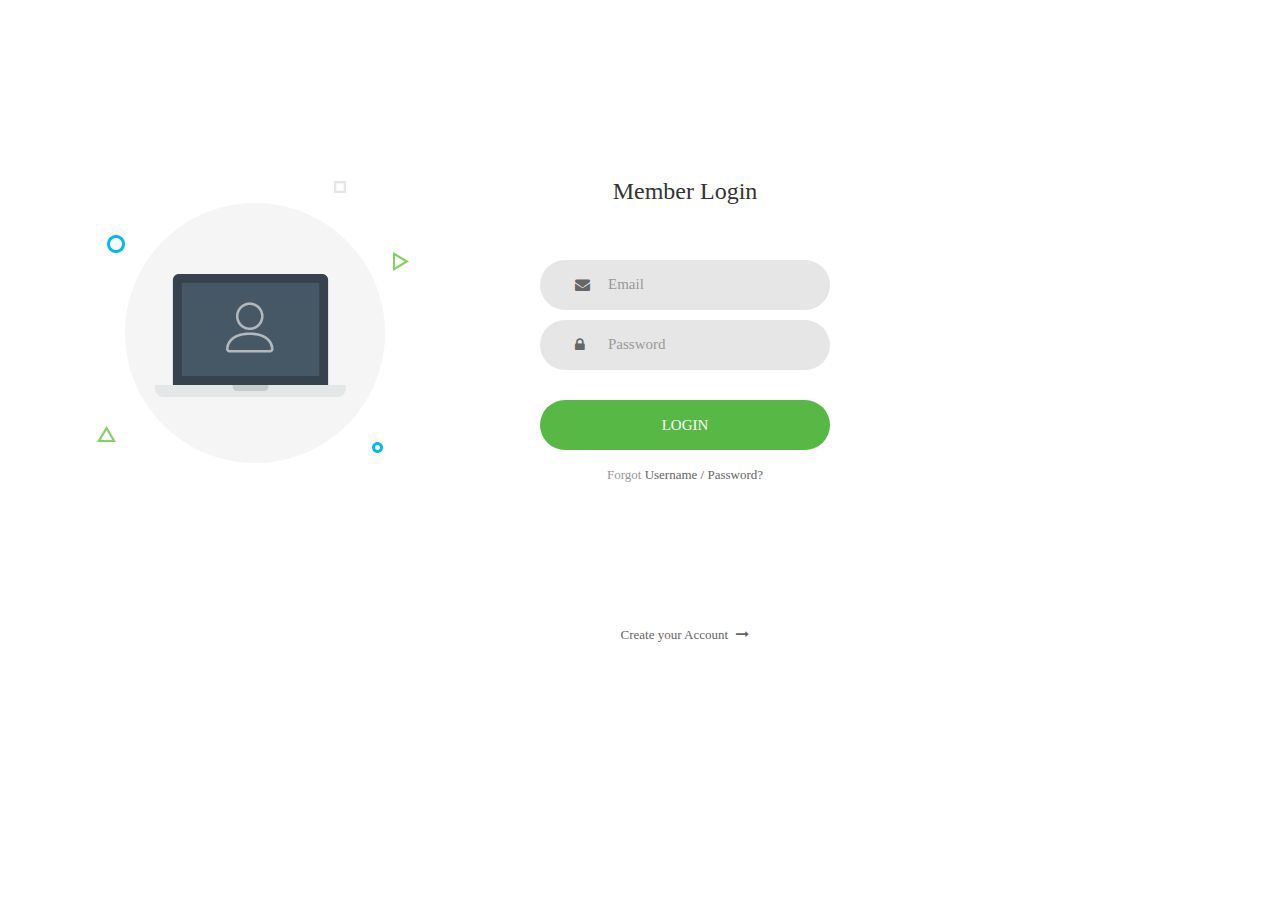
<file: index.html>
<!DOCTYPE html>
<html lang="en">
<head>
	<title>welcome to log in page</title>
	<meta charset="UTF-8">
	<meta name="viewport" content="width=device-width, initial-scale=1">

	<link rel="icon" type="image/png" href="images/icons/favicon.ico"/>

	<link rel="stylesheet" type="text/css" href="vendor/bootstrap/css/bootstrap.min.css">

	<link rel="stylesheet" type="text/css" href="fonts/font-awesome-4.7.0/css/font-awesome.min.css">


	<link rel="stylesheet" type="text/css" href="vendor/css-hamburgers/hamburgers.min.css">

	<link rel="stylesheet" type="text/css" href="vendor/select2/select2.min.css">

	<link rel="stylesheet" type="text/css" href="css/main.css">
	<link rel="stylesheet" type="text/css" href="css/util.css">
	

</head>
<body>

	<div class="limiter">
		<div class="container-login100">
			<div class="wrap-login100">
				<div class="login100-pic js-tilt" data-tilt>
					<img src="images/icons/img-01.png" alt="IMG">
				</div>

				<form autocomplete="off" class="login100-form validate-form">
					<span class="login100-form-title">
						Member Login
					</span>

					<div class="wrap-input100 validate-input" data-validate = "Valid email is required: ex@abc.xyz">
						<input class="input100" type="search" autocomplete="off" name="email" placeholder="Email">
						<span class="focus-input100"></span>
						<span class="symbol-input100">
							<i class="fa fa-envelope" aria-hidden="true"></i>
						</span>
					</div>

					<div class="wrap-input100 validate-input" data-validate = "Password is required">
						<input class="input100" type="password" name="pass" placeholder="Password">
						<span class="focus-input100"></span>
						<span class="symbol-input100">
							<i class="fa fa-lock" aria-hidden="true"></i>
						</span>
					</div>
					
					<div class="container-login100-form-btn">
						<button class="login100-form-btn">
							Login
						</button>
					</div>

					<div class="text-center p-t-12">
						<span class="txt1">
							Forgot
						</span>
						<a class="txt2" href="#">
							Username / Password?
						</a>
					</div>

					<div class="text-center p-t-136">
						<a class="txt2" href="register.html">
							Create your Account
							<i class="fa fa-long-arrow-right m-l-5" aria-hidden="true"></i>
						</a>
					</div>
				</form>
			</div>
		</div>
	</div>
	
	
	

	
<!--============================-->	
	<script src="vendor/jquery/jquery-3.2.1.min.js"></script>
<!--============================-->
	<script src="vendor/bootstrap/js/popper.js"></script>
	<script src="vendor/bootstrap/js/bootstrap.min.js"></script>
<!--============================-->
	<script src="vendor/select2/select2.min.js"></script>
<!--============================-->
	<script src="vendor/tilt/tilt.jquery.min.js"></script>
	<script >
		$('.js-tilt').tilt({
			scale: 1.1
		})
	</script>
<!--============================-->
	<script src="js/main.js"></script>

</body>
</html>
</file>
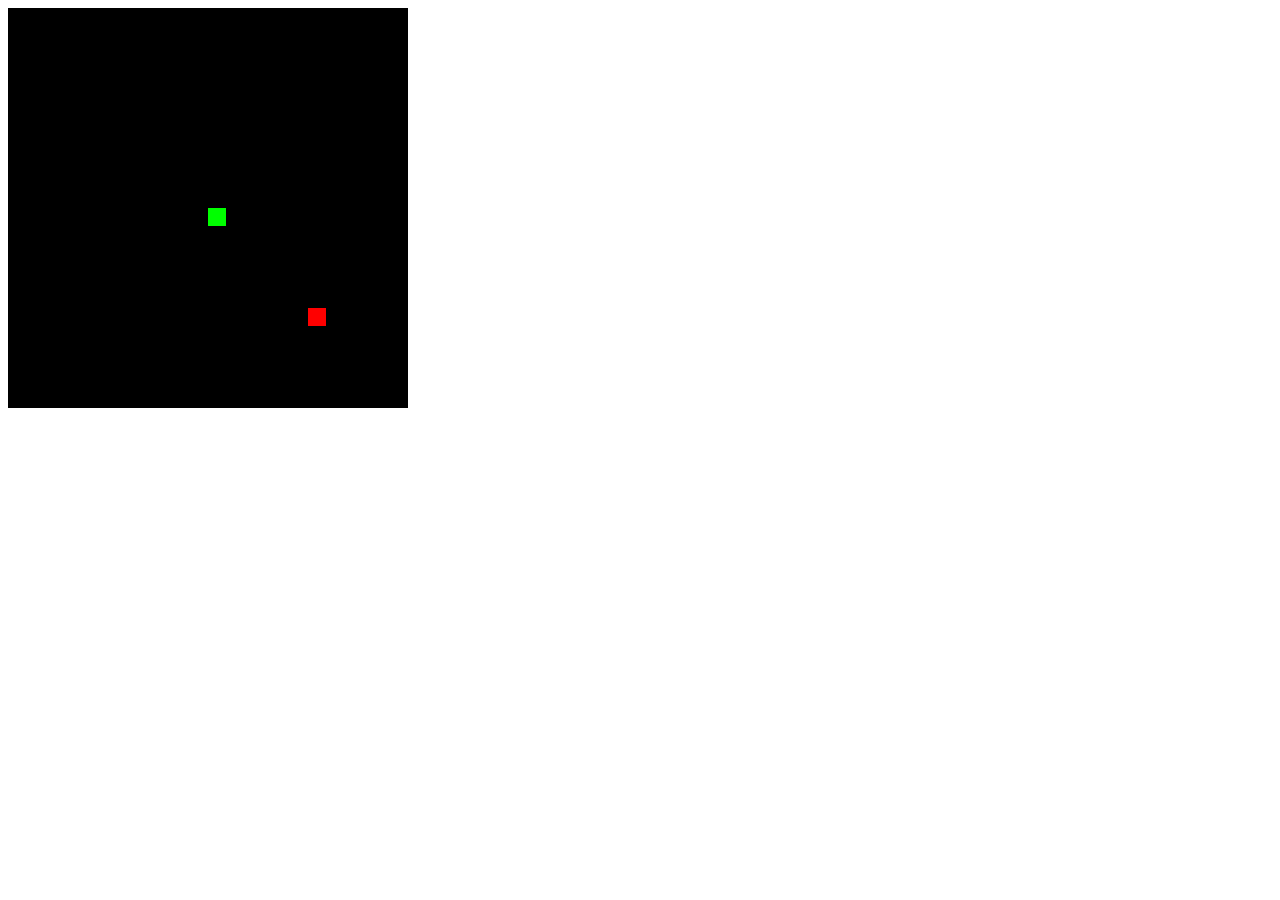
<file: snakev2.html>
<!DOCTYPE html>
<html lang="en">
<head>
    <meta charset="UTF-8">
    <meta http-equiv="X-UA-Compatible" content="IE=edge">
    <meta name="viewport" content="width=device-width, initial-scale=1.0">
    <title>Document</title>
</head>
<body>
    

<canvas id="gc" width="400" height="400"></canvas>
<script>
window.onload=function() {
	canv=document.getElementById("gc");
	ctx=canv.getContext("2d");
	document.addEventListener("keydown",keyPush);
	setInterval(game,1000/15);
}
px=py=10;
gs=tc=20;
ax=ay=15;
xv=yv=0;
trail=[];
tail = 5;
function game() {
	px+=xv;
	py+=yv;
	if(px<0) {
		px= tc-1;
	}
	if(px>tc-1) {
		px= 0;
	}
	if(py<0) {
		py= tc-1;
	}
	if(py>tc-1) {
		py= 0;
	}
	ctx.fillStyle="black";
	ctx.fillRect(0,0,canv.width,canv.height);

	ctx.fillStyle="lime";
	for(var i=0;i<trail.length;i++) {
		ctx.fillRect(trail[i].x*gs,trail[i].y*gs,gs-2,gs-2);
		if(trail[i].x==px && trail[i].y==py) {
			tail = 5;
		}
	}
	trail.push({x:px,y:py});
	while(trail.length>tail) {
	trail.shift();
	}

	if(ax==px && ay==py) {
		tail++;
		ax=Math.floor(Math.random()*tc);
		ay=Math.floor(Math.random()*tc);
	}
	ctx.fillStyle="red";
	ctx.fillRect(ax*gs,ay*gs,gs-2,gs-2);
}
function keyPush(evt) {
	switch(evt.keyCode) {
		case 37:
			xv=-1;yv=0;
			break;
		case 38:
			xv=0;yv=-1;
			break;
		case 39:
			xv=1;yv=0;
			break;
		case 40:
			xv=0;yv=1;
			break;
	}
}
</script>
</body>
</html>
</file>
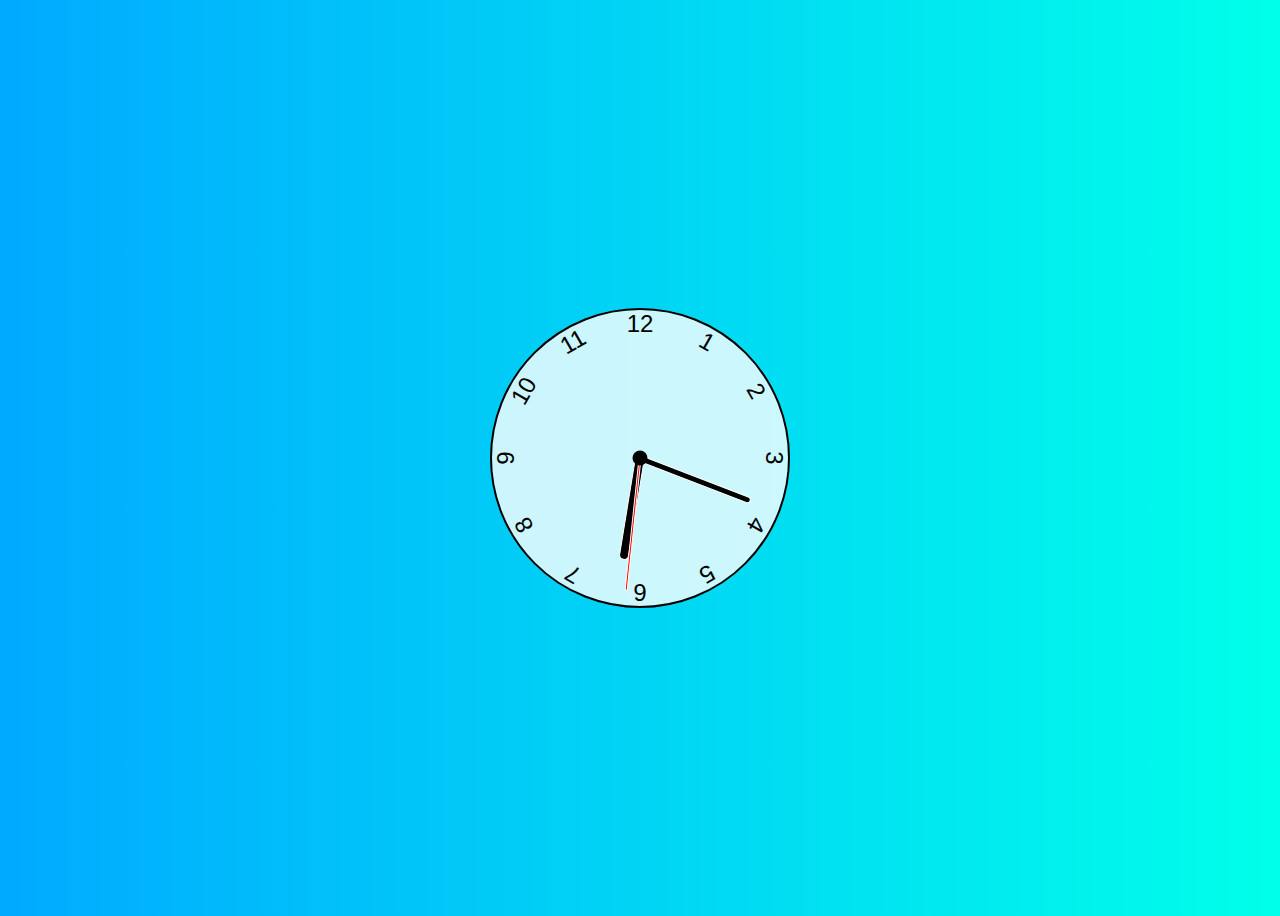
<file: watch.html>
<!DOCTYPE html>
<html lang="en">
<head>
  <meta charset="UTF-8">
  <meta name="viewport" content="width=device-width, initial-scale=1.0">
  <meta http-equiv="X-UA-Compatible" content="ie=edge">
  <link href="css/watch.css" rel="stylesheet">
  <script defer src="watch.js"></script>
  <title>Clock Done by Udai Anshasi</title>
  <link rel="icon" type="image/png" href="images/icons/favicon.ico"/>
</head>
<body>
  <div class="clock">
    <div class="hand hour" data-hour-hand></div>
    <div class="hand minute" data-minute-hand></div>
    <div class="hand second" data-second-hand></div>
    <div class="number number1">1</div>
    <div class="number number2">2</div>
    <div class="number number3">3</div>
    <div class="number number4">4</div>
    <div class="number number5">5</div>
    <div class="number number6">6</div>
    <div class="number number7">7</div>
    <div class="number number8">8</div>
    <div class="number number9">9</div>
    <div class="number number10">10</div>
    <div class="number number11">11</div>
    <div class="number number12">12</div>
  </div>
</body>
</html>
</file>
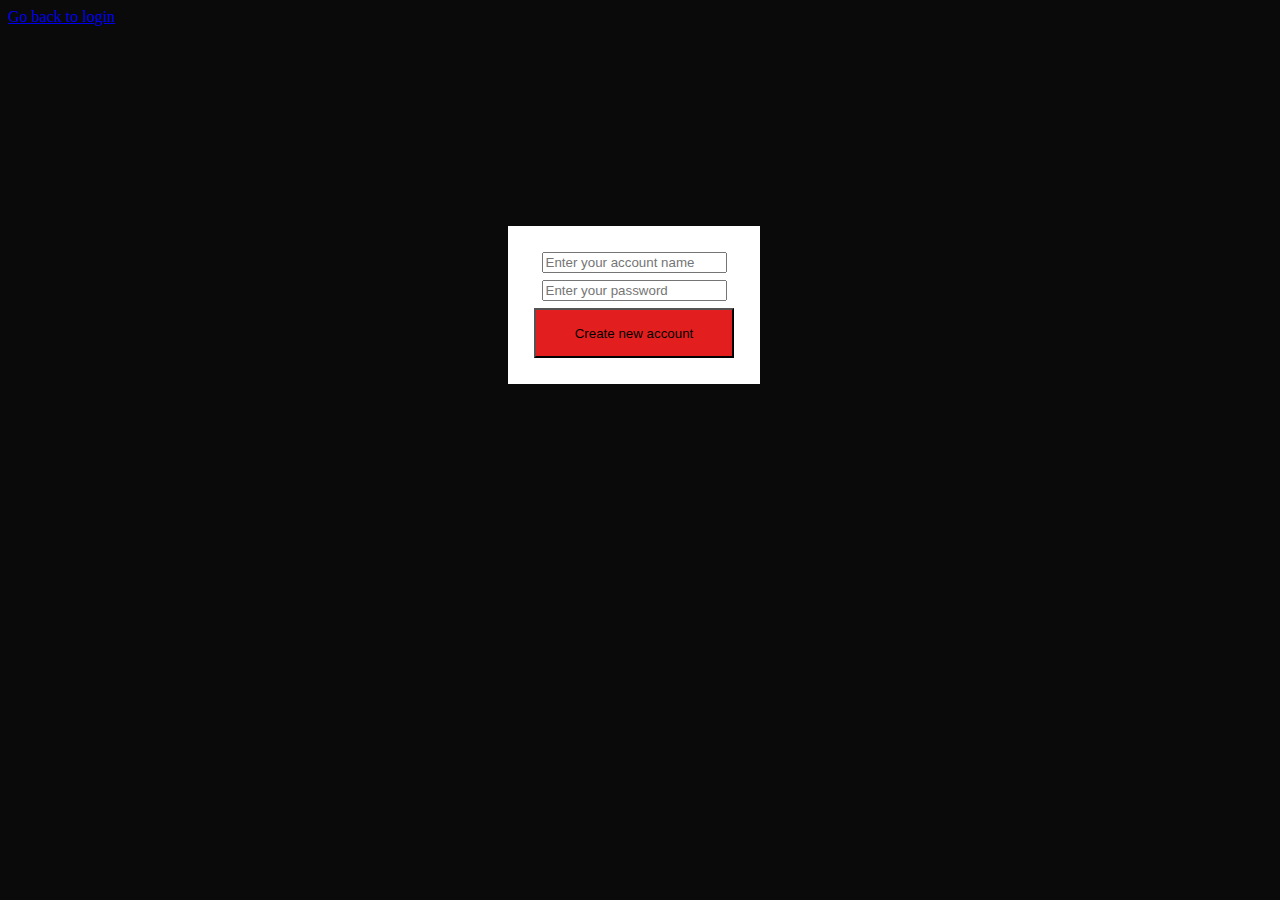
<file: quiz/loginquiz.html>
<html>
<head>
<title>Account</title>
<style>
body
{
	background-color:#0a0a0a;
}
table
{
	border:1px white;
	margin-top:200px;
	margin-left:500px;
	background-color:white;
	padding:20px
}
#btn
{
	width:200px;
	height:50px;
	background-color:#e31e1e;
}

</style>
</head>
<body>
	<form name=frmNewAcc>
		<table border=0 cellspacing=5px>
	<tr>
		<th colspan=3><input class=in =text name=txtuname placeholder="Enter your account name"></th>
	</tr>
	<tr>
		<th colspan=3><input class=in type=password name=txtupass placeholder="Enter your password"></th>
	</tr>
	
	<tr>
		<th colspan=3><input id=btn type=button value="Create new account"></th>
		<a href="Login task 1.html">Go back to login</a>
	</tr>

	
</table>
</form>
<script>if (localStorage.clickcount) {
    localStorage.clickcount = Number(localStorage.clickcount) + 1;
  } else {
    localStorage.clickcount = 1;
  }
  document.getElementById("result").innerHTML = "You have clicked the button " +
  localStorage.clickcount + " time(s).";</script>
</body>
</html>
</file>
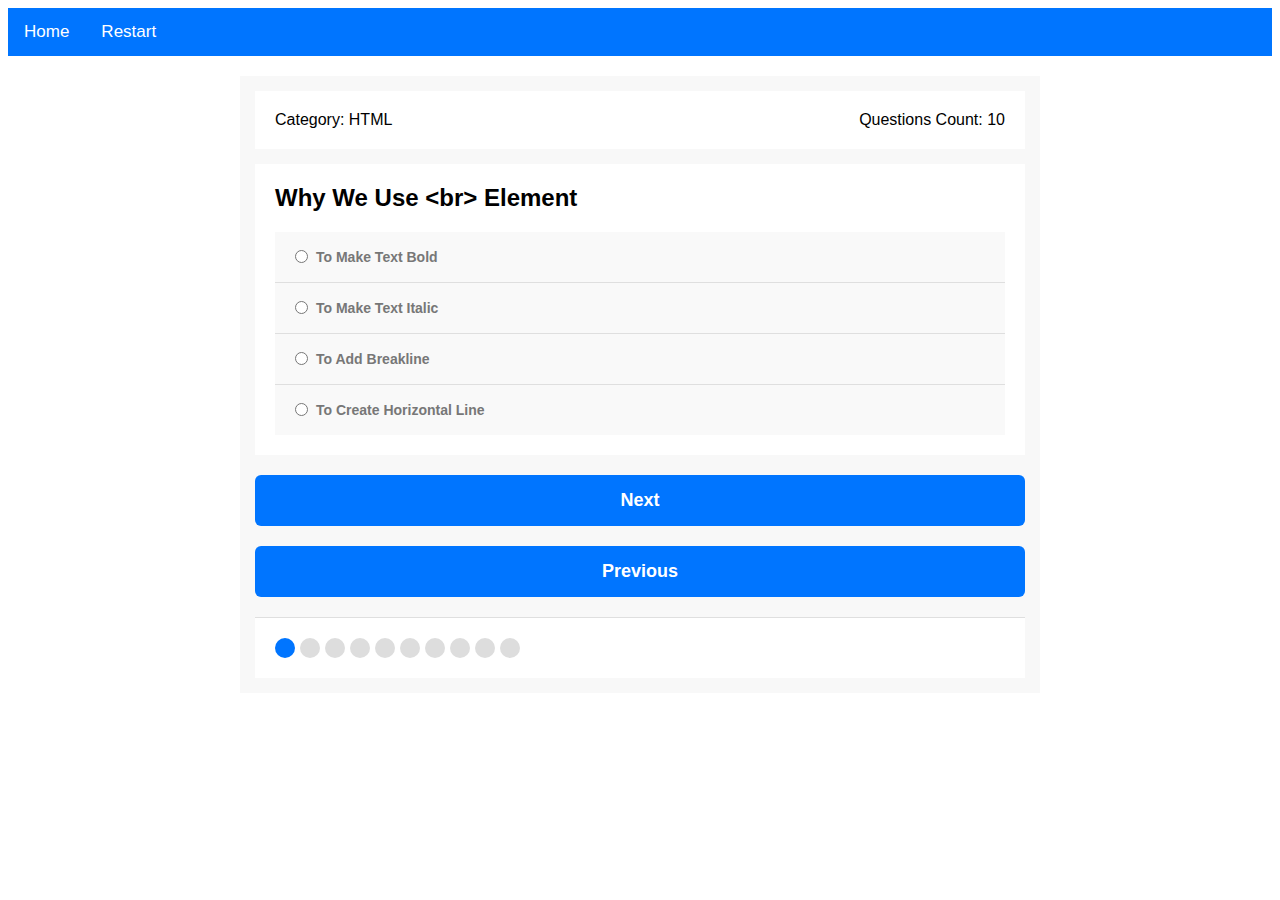
<file: quiz/quizV2.html>
<!DOCTYPE html>
<html lang="en">
  <head>
    <meta charset="UTF-8" />
    <meta name="viewport" content="width=device-width, initial-scale=1.0" />
    <title>Quiz App</title>
    <link rel="stylesheet" href="quizv2.css" />
     <div class="topnav">
        <a class="active" href="frontpage.html" target="_blank">Home</a>
        <a class="active" href="start.html">Restart</a>
      </div>
  </head>
  <body>
   
    <div class="quiz-app">
      <div class="quiz-info">
        <div class="category">Category: <span>HTML</span><br></div>
        <div class="count">Questions Count: <span></span></div>
      </div>
      <div class="quiz-area"></div>
      <div class="answers-area"></div>
      <button class="submit-button">Next</button>
      <button class="previous-button">Previous</button>
      <div class="bullets">
        <div class="spans"></div>
        <div class="countdown"></div>
      </div>
      <div class="results"></div>
    </div>
    <script src="quizV2.js"></script>
  </body>
</html>
</file>
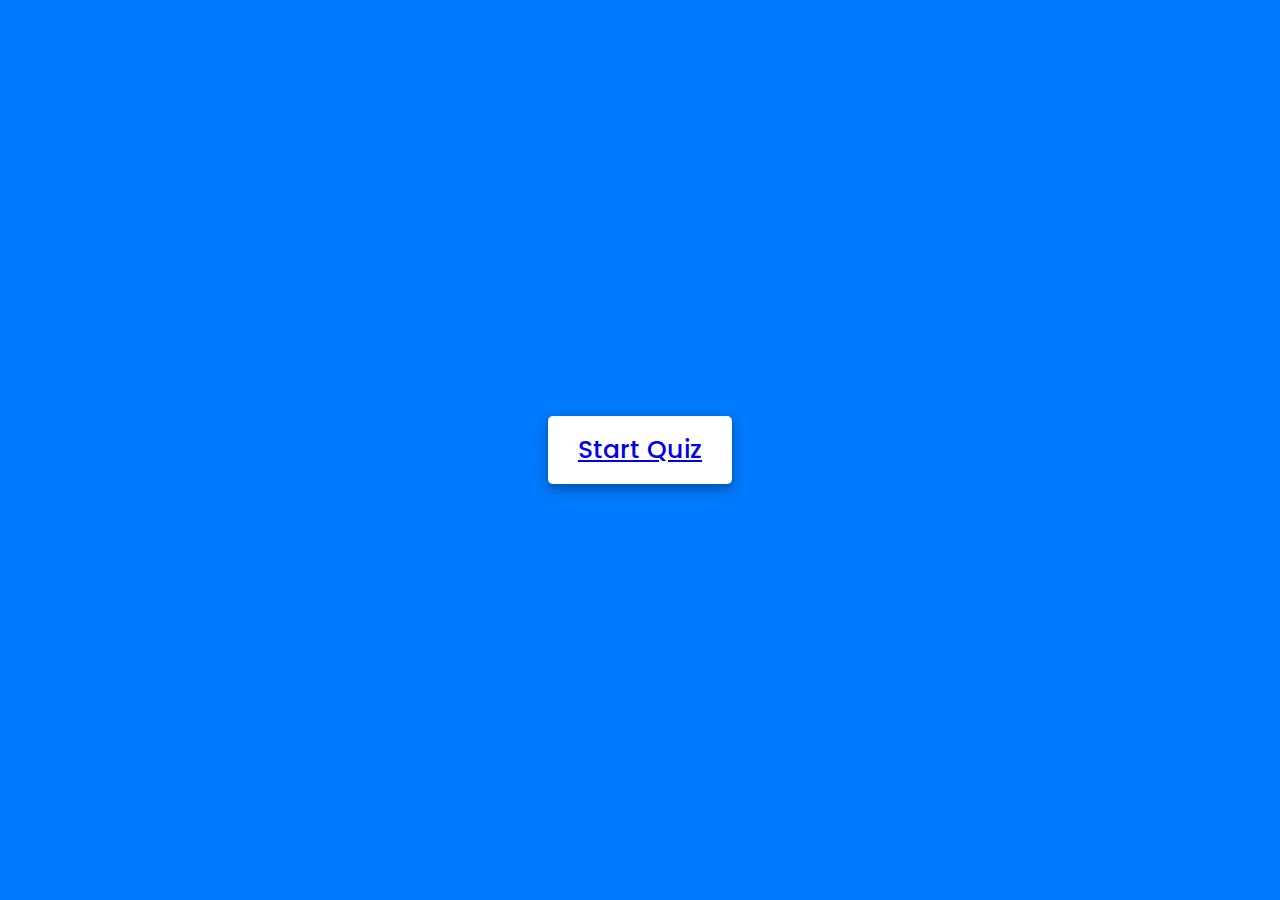
<file: quiz/start.html>
<!DOCTYPE html>
<html lang="en">
<head>
    <meta charset="UTF-8">
    <meta name="viewport" content="width=device-width, initial-scale=1.0">
    <title>Quiz App(UAA)</title>
    <link rel="stylesheet" href="quiz.css">
   
    
</head>
<body>
   
    <div class="start_btn"><button><a href="quizV2.html">Start Quiz</a></button></div>
    
    <div class="info_box">
        <div class="info-title"><span>Some Rules of this Quiz</span></div>
        <div class="info-list">
            <div class="info">1. You will have only <span>15 seconds</span> per each question.</div>
            <div class="info">2. Questions are in sequential order.</div>
            <div class="info">3. You can't select any option once time goes off.</div>
            <div class="info">4. You can't exit from the Quiz.</div>
        </body>
            </html>
</file>
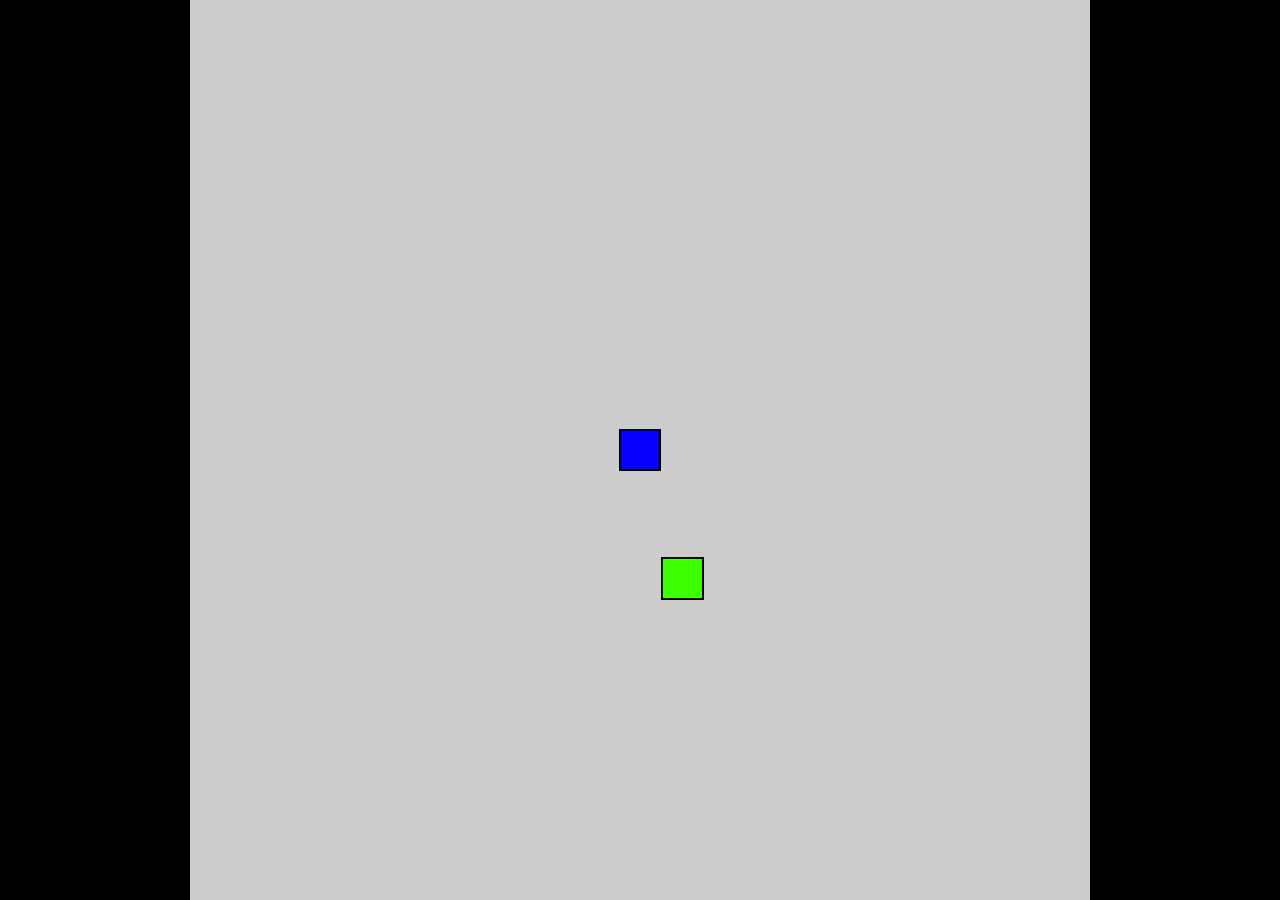
<file: snack/snack.html>
<!DOCTYPE html>
<html lang="en">
<head>
  <meta charset="UTF-8">
  <meta name="viewport" content="width=device-width, initial-scale=1.0">
  <meta http-equiv="X-UA-Compatible" content="ie=edge">
  <title>Snake</title>
  <style>
    body {
      height: 100vh;
      width: 100vw;
      display: flex;
      justify-content: center;
      align-items: center;
      margin: 0;
      background-color: black;
    }

    #game-board {
      background-color: #CCC;
      width: 100vmin;
      height: 100vmin;
      display: grid;
      grid-template-rows: repeat(21, 1fr);
      grid-template-columns: repeat(21, 1fr);
    }

    .snake {
      background-color: hsl(241, 100%, 50%);
      border: .25vmin solid black;
    }

    .food {
      background-color: hsl(106, 100%, 50%);
      border: .25vmin solid black;
    }
  </style>
  <script src="game.js" defer type="module"></script>
</head>
<body>
  <div id="game-board"></div>
</body>
</html>
</file>
<file: css/main.css>
* {
	margin: 0px; 
	padding: 0px; 
	box-sizing: border-box;
}

body, html {
	height: 100%;
	font-family: Poppins-Regular, sans-serif;
}

a {
	font-family: Poppins-Regular;
	font-size: 14px;
	line-height: 1.7;
	color: #666666;
	margin: 0px;
	transition: all 0.4s;
	-webkit-transition: all 0.4s;
  -o-transition: all 0.4s;
  -moz-transition: all 0.4s;
}

a:focus {
	outline: none !important;
}

a:hover {
	text-decoration: none;
  color: #57b846;
}


h1,h2,h3,h4,h5,h6 {
	margin: 0px;
}

p {
	font-family: Poppins-Regular;
	font-size: 14px;
	line-height: 1.7;
	color: #666666;
	margin: 0px;
}

ul, li {
	margin: 0px;
	list-style-type: none;
}


input {
	outline: none;
	border: none;
}

textarea {
  outline: none;
  border: none;
}

textarea:focus, input:focus {
  border-color: transparent !important;
}

input:focus::-webkit-input-placeholder { color:transparent; }
input:focus:-moz-placeholder { color:transparent; }
input:focus::-moz-placeholder { color:transparent; }
input:focus:-ms-input-placeholder { color:transparent; }

textarea:focus::-webkit-input-placeholder { color:transparent; }
textarea:focus:-moz-placeholder { color:transparent; }
textarea:focus::-moz-placeholder { color:transparent; }
textarea:focus:-ms-input-placeholder { color:transparent; }

input::-webkit-input-placeholder { color: #999999; }
input:-moz-placeholder { color: #999999; }
input::-moz-placeholder { color: #999999; }
input:-ms-input-placeholder { color: #999999; }

textarea::-webkit-input-placeholder { color: #999999; }
textarea:-moz-placeholder { color: #999999; }
textarea::-moz-placeholder { color: #999999; }
textarea:-ms-input-placeholder { color: #999999; }


button {
	outline: none !important;
	border: none;
	background: transparent;
}

button:hover {
	cursor: pointer;
}

iframe {
	border: none !important;
}



.txt1 {
  font-family: Poppins-Regular;
  font-size: 13px;
  line-height: 1.5;
  color: #999999;
}

.txt2 {
  font-family: Poppins-Regular;
  font-size: 13px;
  line-height: 1.5;
  color: #666666;
}



.limiter {
  width: 100%;
  margin: 0 auto;
}




.wrap-login100 {
  width: 960px;
  background: #fff;
  border-radius: 10px;
  overflow: hidden;

  display: -webkit-box;
  display: -webkit-flex;
  display: -moz-box;
  display: -ms-flexbox;
  display: flex;
  flex-wrap: wrap;
  justify-content: space-between;
  padding: 177px 130px 33px 95px;
}


.login100-pic {
  width: 316px;
}

.login100-pic img {
  max-width: 100%;
}



.login100-form {
  width: 290px;
}

.login100-form-title {
  font-family: Poppins-Bold;
  font-size: 24px;
  color: #333333;
  line-height: 1.2;
  text-align: center;

  width: 100%;
  display: block;
  padding-bottom: 54px;
}



.wrap-input100 {
  position: relative;
  width: 100%;
  z-index: 1;
  margin-bottom: 10px;
}

.input100 {
  font-family: Poppins-Medium;
  font-size: 15px;
  line-height: 1.5;
  color: #666666;

  display: block;
  width: 100%;
  background: #e6e6e6;
  height: 50px;
  border-radius: 25px;
  padding: 0 30px 0 68px;
}



.focus-input100 {
  display: block;
  position: absolute;
  border-radius: 25px;
  bottom: 0;
  left: 0;
  z-index: -1;
  width: 100%;
  height: 100%;
  box-shadow: 0px 0px 0px 0px;
  color: rgba(87,184,70, 0.8);
}

.input100:focus + .focus-input100 {
  -webkit-animation: anim-shadow 0.5s ease-in-out forwards;
  animation: anim-shadow 0.5s ease-in-out forwards;
}

@-webkit-keyframes anim-shadow {
  to {
    box-shadow: 0px 0px 70px 25px;
    opacity: 0;
  }
}

@keyframes anim-shadow {
  to {
    box-shadow: 0px 0px 70px 25px;
    opacity: 0;
  }
}

.symbol-input100 {
  font-size: 15px;

  display: -webkit-box;
  display: -webkit-flex;
  display: -moz-box;
  display: -ms-flexbox;
  display: flex;
  align-items: center;
  position: absolute;
  border-radius: 25px;
  bottom: 0;
  left: 0;
  width: 100%;
  height: 100%;
  padding-left: 35px;
  pointer-events: none;
  color: #666666;

  -webkit-transition: all 0.4s;
  -o-transition: all 0.4s;
  -moz-transition: all 0.4s;
  transition: all 0.4s;
}

.input100:focus + .focus-input100 + .symbol-input100 {
  color: #57b846;
  padding-left: 28px;
}


.container-login100-form-btn {
  width: 100%;
  display: -webkit-box;
  display: -webkit-flex;
  display: -moz-box;
  display: -ms-flexbox;
  display: flex;
  flex-wrap: wrap;
  justify-content: center;
  padding-top: 20px;
}

.login100-form-btn {
  font-family: Montserrat-Bold;
  font-size: 15px;
  line-height: 1.5;
  color: #fff;
  text-transform: uppercase;

  width: 100%;
  height: 50px;
  border-radius: 25px;
  background: #57b846;
  display: -webkit-box;
  display: -webkit-flex;
  display: -moz-box;
  display: -ms-flexbox;
  display: flex;
  justify-content: center;
  align-items: center;
  padding: 0 25px;

  -webkit-transition: all 0.4s;
  -o-transition: all 0.4s;
  -moz-transition: all 0.4s;
  transition: all 0.4s;
}

.login100-form-btn:hover {
  background: #333333;
}





@media (max-width: 992px) {
  .wrap-login100 {
    padding: 177px 90px 33px 85px;
  }

  .login100-pic {
    width: 35%;
  }

  .login100-form {
    width: 50%;
  }
}

@media (max-width: 768px) {
  .wrap-login100 {
    padding: 100px 80px 33px 80px;
  }

  .login100-pic {
    display: none;
  }

  .login100-form {
    width: 100%;
  }
}

@media (max-width: 576px) {
  .wrap-login100 {
    padding: 100px 15px 33px 15px;
  }
}




.validate-input {
  position: relative;
}

.alert-validate::before {
  content: attr(data-validate);
  position: absolute;
  max-width: 70%;
  background-color: white;
  border: 1px solid #c80000;
  border-radius: 13px;
  padding: 4px 25px 4px 10px;
  top: 50%;
  -webkit-transform: translateY(-50%);
  -moz-transform: translateY(-50%);
  -ms-transform: translateY(-50%);
  -o-transform: translateY(-50%);
  transform: translateY(-50%);
  right: 8px;
  pointer-events: none;

  font-family: Poppins-Medium;
  color: #c80000;
  font-size: 13px;
  line-height: 1.4;
  text-align: left;

  visibility: hidden;
  opacity: 0;

  -webkit-transition: opacity 0.4s;
  -o-transition: opacity 0.4s;
  -moz-transition: opacity 0.4s;
  transition: opacity 0.4s;
}

.alert-validate::after {
  content: "\f06a";
  font-family: FontAwesome;
  display: block;
  position: absolute;
  color: #c80000;
  font-size: 15px;
  top: 50%;
  -webkit-transform: translateY(-50%);
  -moz-transform: translateY(-50%);
  -ms-transform: translateY(-50%);
  -o-transform: translateY(-50%);
  transform: translateY(-50%);
  right: 13px;
}

.alert-validate:hover:before {
  visibility: visible;
  opacity: 1;
}

@media (max-width: 992px) {
  .alert-validate::before {
    visibility: visible;
    opacity: 1;
  }
}
</file>
<file: css/util.css>
/*[ FONT SIZE ]
///////////////////////////////////////////////////////////
*/
.fs-1 {font-size: 1px;}
.fs-2 {font-size: 2px;}
.fs-3 {font-size: 3px;}
.fs-4 {font-size: 4px;}
.fs-5 {font-size: 5px;}
.fs-6 {font-size: 6px;}
.fs-7 {font-size: 7px;}
.fs-8 {font-size: 8px;}
.fs-9 {font-size: 9px;}
.fs-10 {font-size: 10px;}
.fs-11 {font-size: 11px;}
.fs-12 {font-size: 12px;}
.fs-13 {font-size: 13px;}
.fs-14 {font-size: 14px;}
.fs-15 {font-size: 15px;}
.fs-16 {font-size: 16px;}
.fs-17 {font-size: 17px;}
.fs-18 {font-size: 18px;}
.fs-19 {font-size: 19px;}
.fs-20 {font-size: 20px;}
.fs-21 {font-size: 21px;}
.fs-22 {font-size: 22px;}
.fs-23 {font-size: 23px;}
.fs-24 {font-size: 24px;}
.fs-25 {font-size: 25px;}
.fs-26 {font-size: 26px;}
.fs-27 {font-size: 27px;}
.fs-28 {font-size: 28px;}
.fs-29 {font-size: 29px;}
.fs-30 {font-size: 30px;}
.fs-31 {font-size: 31px;}
.fs-32 {font-size: 32px;}
.fs-33 {font-size: 33px;}
.fs-34 {font-size: 34px;}
.fs-35 {font-size: 35px;}
.fs-36 {font-size: 36px;}
.fs-37 {font-size: 37px;}
.fs-38 {font-size: 38px;}
.fs-39 {font-size: 39px;}
.fs-40 {font-size: 40px;}
.fs-41 {font-size: 41px;}
.fs-42 {font-size: 42px;}
.fs-43 {font-size: 43px;}
.fs-44 {font-size: 44px;}
.fs-45 {font-size: 45px;}
.fs-46 {font-size: 46px;}
.fs-47 {font-size: 47px;}
.fs-48 {font-size: 48px;}
.fs-49 {font-size: 49px;}
.fs-50 {font-size: 50px;}
.fs-51 {font-size: 51px;}
.fs-52 {font-size: 52px;}
.fs-53 {font-size: 53px;}
.fs-54 {font-size: 54px;}
.fs-55 {font-size: 55px;}
.fs-56 {font-size: 56px;}
.fs-57 {font-size: 57px;}
.fs-58 {font-size: 58px;}
.fs-59 {font-size: 59px;}
.fs-60 {font-size: 60px;}
.fs-61 {font-size: 61px;}
.fs-62 {font-size: 62px;}
.fs-63 {font-size: 63px;}
.fs-64 {font-size: 64px;}
.fs-65 {font-size: 65px;}
.fs-66 {font-size: 66px;}
.fs-67 {font-size: 67px;}
.fs-68 {font-size: 68px;}
.fs-69 {font-size: 69px;}
.fs-70 {font-size: 70px;}
.fs-71 {font-size: 71px;}
.fs-72 {font-size: 72px;}
.fs-73 {font-size: 73px;}
.fs-74 {font-size: 74px;}
.fs-75 {font-size: 75px;}
.fs-76 {font-size: 76px;}
.fs-77 {font-size: 77px;}
.fs-78 {font-size: 78px;}
.fs-79 {font-size: 79px;}
.fs-80 {font-size: 80px;}
.fs-81 {font-size: 81px;}
.fs-82 {font-size: 82px;}
.fs-83 {font-size: 83px;}
.fs-84 {font-size: 84px;}
.fs-85 {font-size: 85px;}
.fs-86 {font-size: 86px;}
.fs-87 {font-size: 87px;}
.fs-88 {font-size: 88px;}
.fs-89 {font-size: 89px;}
.fs-90 {font-size: 90px;}
.fs-91 {font-size: 91px;}
.fs-92 {font-size: 92px;}
.fs-93 {font-size: 93px;}
.fs-94 {font-size: 94px;}
.fs-95 {font-size: 95px;}
.fs-96 {font-size: 96px;}
.fs-97 {font-size: 97px;}
.fs-98 {font-size: 98px;}
.fs-99 {font-size: 99px;}
.fs-100 {font-size: 100px;}
.fs-101 {font-size: 101px;}
.fs-102 {font-size: 102px;}
.fs-103 {font-size: 103px;}
.fs-104 {font-size: 104px;}
.fs-105 {font-size: 105px;}
.fs-106 {font-size: 106px;}
.fs-107 {font-size: 107px;}
.fs-108 {font-size: 108px;}
.fs-109 {font-size: 109px;}
.fs-110 {font-size: 110px;}
.fs-111 {font-size: 111px;}
.fs-112 {font-size: 112px;}
.fs-113 {font-size: 113px;}
.fs-114 {font-size: 114px;}
.fs-115 {font-size: 115px;}
.fs-116 {font-size: 116px;}
.fs-117 {font-size: 117px;}
.fs-118 {font-size: 118px;}
.fs-119 {font-size: 119px;}
.fs-120 {font-size: 120px;}
.fs-121 {font-size: 121px;}
.fs-122 {font-size: 122px;}
.fs-123 {font-size: 123px;}
.fs-124 {font-size: 124px;}
.fs-125 {font-size: 125px;}
.fs-126 {font-size: 126px;}
.fs-127 {font-size: 127px;}
.fs-128 {font-size: 128px;}
.fs-129 {font-size: 129px;}
.fs-130 {font-size: 130px;}
.fs-131 {font-size: 131px;}
.fs-132 {font-size: 132px;}
.fs-133 {font-size: 133px;}
.fs-134 {font-size: 134px;}
.fs-135 {font-size: 135px;}
.fs-136 {font-size: 136px;}
.fs-137 {font-size: 137px;}
.fs-138 {font-size: 138px;}
.fs-139 {font-size: 139px;}
.fs-140 {font-size: 140px;}
.fs-141 {font-size: 141px;}
.fs-142 {font-size: 142px;}
.fs-143 {font-size: 143px;}
.fs-144 {font-size: 144px;}
.fs-145 {font-size: 145px;}
.fs-146 {font-size: 146px;}
.fs-147 {font-size: 147px;}
.fs-148 {font-size: 148px;}
.fs-149 {font-size: 149px;}
.fs-150 {font-size: 150px;}
.fs-151 {font-size: 151px;}
.fs-152 {font-size: 152px;}
.fs-153 {font-size: 153px;}
.fs-154 {font-size: 154px;}
.fs-155 {font-size: 155px;}
.fs-156 {font-size: 156px;}
.fs-157 {font-size: 157px;}
.fs-158 {font-size: 158px;}
.fs-159 {font-size: 159px;}
.fs-160 {font-size: 160px;}
.fs-161 {font-size: 161px;}
.fs-162 {font-size: 162px;}
.fs-163 {font-size: 163px;}
.fs-164 {font-size: 164px;}
.fs-165 {font-size: 165px;}
.fs-166 {font-size: 166px;}
.fs-167 {font-size: 167px;}
.fs-168 {font-size: 168px;}
.fs-169 {font-size: 169px;}
.fs-170 {font-size: 170px;}
.fs-171 {font-size: 171px;}
.fs-172 {font-size: 172px;}
.fs-173 {font-size: 173px;}
.fs-174 {font-size: 174px;}
.fs-175 {font-size: 175px;}
.fs-176 {font-size: 176px;}
.fs-177 {font-size: 177px;}
.fs-178 {font-size: 178px;}
.fs-179 {font-size: 179px;}
.fs-180 {font-size: 180px;}
.fs-181 {font-size: 181px;}
.fs-182 {font-size: 182px;}
.fs-183 {font-size: 183px;}
.fs-184 {font-size: 184px;}
.fs-185 {font-size: 185px;}
.fs-186 {font-size: 186px;}
.fs-187 {font-size: 187px;}
.fs-188 {font-size: 188px;}
.fs-189 {font-size: 189px;}
.fs-190 {font-size: 190px;}
.fs-191 {font-size: 191px;}
.fs-192 {font-size: 192px;}
.fs-193 {font-size: 193px;}
.fs-194 {font-size: 194px;}
.fs-195 {font-size: 195px;}
.fs-196 {font-size: 196px;}
.fs-197 {font-size: 197px;}
.fs-198 {font-size: 198px;}
.fs-199 {font-size: 199px;}
.fs-200 {font-size: 200px;}

/*[ PADDING ]
///////////////////////////////////////////////////////////
*/
.p-t-0 {padding-top: 0px;}
.p-t-1 {padding-top: 1px;}
.p-t-2 {padding-top: 2px;}
.p-t-3 {padding-top: 3px;}
.p-t-4 {padding-top: 4px;}
.p-t-5 {padding-top: 5px;}
.p-t-6 {padding-top: 6px;}
.p-t-7 {padding-top: 7px;}
.p-t-8 {padding-top: 8px;}
.p-t-9 {padding-top: 9px;}
.p-t-10 {padding-top: 10px;}
.p-t-11 {padding-top: 11px;}
.p-t-12 {padding-top: 12px;}
.p-t-13 {padding-top: 13px;}
.p-t-14 {padding-top: 14px;}
.p-t-15 {padding-top: 15px;}
.p-t-16 {padding-top: 16px;}
.p-t-17 {padding-top: 17px;}
.p-t-18 {padding-top: 18px;}
.p-t-19 {padding-top: 19px;}
.p-t-20 {padding-top: 20px;}
.p-t-21 {padding-top: 21px;}
.p-t-22 {padding-top: 22px;}
.p-t-23 {padding-top: 23px;}
.p-t-24 {padding-top: 24px;}
.p-t-25 {padding-top: 25px;}
.p-t-26 {padding-top: 26px;}
.p-t-27 {padding-top: 27px;}
.p-t-28 {padding-top: 28px;}
.p-t-29 {padding-top: 29px;}
.p-t-30 {padding-top: 30px;}
.p-t-31 {padding-top: 31px;}
.p-t-32 {padding-top: 32px;}
.p-t-33 {padding-top: 33px;}
.p-t-34 {padding-top: 34px;}
.p-t-35 {padding-top: 35px;}
.p-t-36 {padding-top: 36px;}
.p-t-37 {padding-top: 37px;}
.p-t-38 {padding-top: 38px;}
.p-t-39 {padding-top: 39px;}
.p-t-40 {padding-top: 40px;}
.p-t-41 {padding-top: 41px;}
.p-t-42 {padding-top: 42px;}
.p-t-43 {padding-top: 43px;}
.p-t-44 {padding-top: 44px;}
.p-t-45 {padding-top: 45px;}
.p-t-46 {padding-top: 46px;}
.p-t-47 {padding-top: 47px;}
.p-t-48 {padding-top: 48px;}
.p-t-49 {padding-top: 49px;}
.p-t-50 {padding-top: 50px;}
.p-t-51 {padding-top: 51px;}
.p-t-52 {padding-top: 52px;}
.p-t-53 {padding-top: 53px;}
.p-t-54 {padding-top: 54px;}
.p-t-55 {padding-top: 55px;}
.p-t-56 {padding-top: 56px;}
.p-t-57 {padding-top: 57px;}
.p-t-58 {padding-top: 58px;}
.p-t-59 {padding-top: 59px;}
.p-t-60 {padding-top: 60px;}
.p-t-61 {padding-top: 61px;}
.p-t-62 {padding-top: 62px;}
.p-t-63 {padding-top: 63px;}
.p-t-64 {padding-top: 64px;}
.p-t-65 {padding-top: 65px;}
.p-t-66 {padding-top: 66px;}
.p-t-67 {padding-top: 67px;}
.p-t-68 {padding-top: 68px;}
.p-t-69 {padding-top: 69px;}
.p-t-70 {padding-top: 70px;}
.p-t-71 {padding-top: 71px;}
.p-t-72 {padding-top: 72px;}
.p-t-73 {padding-top: 73px;}
.p-t-74 {padding-top: 74px;}
.p-t-75 {padding-top: 75px;}
.p-t-76 {padding-top: 76px;}
.p-t-77 {padding-top: 77px;}
.p-t-78 {padding-top: 78px;}
.p-t-79 {padding-top: 79px;}
.p-t-80 {padding-top: 80px;}
.p-t-81 {padding-top: 81px;}
.p-t-82 {padding-top: 82px;}
.p-t-83 {padding-top: 83px;}
.p-t-84 {padding-top: 84px;}
.p-t-85 {padding-top: 85px;}
.p-t-86 {padding-top: 86px;}
.p-t-87 {padding-top: 87px;}
.p-t-88 {padding-top: 88px;}
.p-t-89 {padding-top: 89px;}
.p-t-90 {padding-top: 90px;}
.p-t-91 {padding-top: 91px;}
.p-t-92 {padding-top: 92px;}
.p-t-93 {padding-top: 93px;}
.p-t-94 {padding-top: 94px;}
.p-t-95 {padding-top: 95px;}
.p-t-96 {padding-top: 96px;}
.p-t-97 {padding-top: 97px;}
.p-t-98 {padding-top: 98px;}
.p-t-99 {padding-top: 99px;}
.p-t-100 {padding-top: 100px;}
.p-t-101 {padding-top: 101px;}
.p-t-102 {padding-top: 102px;}
.p-t-103 {padding-top: 103px;}
.p-t-104 {padding-top: 104px;}
.p-t-105 {padding-top: 105px;}
.p-t-106 {padding-top: 106px;}
.p-t-107 {padding-top: 107px;}
.p-t-108 {padding-top: 108px;}
.p-t-109 {padding-top: 109px;}
.p-t-110 {padding-top: 110px;}
.p-t-111 {padding-top: 111px;}
.p-t-112 {padding-top: 112px;}
.p-t-113 {padding-top: 113px;}
.p-t-114 {padding-top: 114px;}
.p-t-115 {padding-top: 115px;}
.p-t-116 {padding-top: 116px;}
.p-t-117 {padding-top: 117px;}
.p-t-118 {padding-top: 118px;}
.p-t-119 {padding-top: 119px;}
.p-t-120 {padding-top: 120px;}
.p-t-121 {padding-top: 121px;}
.p-t-122 {padding-top: 122px;}
.p-t-123 {padding-top: 123px;}
.p-t-124 {padding-top: 124px;}
.p-t-125 {padding-top: 125px;}
.p-t-126 {padding-top: 126px;}
.p-t-127 {padding-top: 127px;}
.p-t-128 {padding-top: 128px;}
.p-t-129 {padding-top: 129px;}
.p-t-130 {padding-top: 130px;}
.p-t-131 {padding-top: 131px;}
.p-t-132 {padding-top: 132px;}
.p-t-133 {padding-top: 133px;}
.p-t-134 {padding-top: 134px;}
.p-t-135 {padding-top: 135px;}
.p-t-136 {padding-top: 136px;}
.p-t-137 {padding-top: 137px;}
.p-t-138 {padding-top: 138px;}
.p-t-139 {padding-top: 139px;}
.p-t-140 {padding-top: 140px;}
.p-t-141 {padding-top: 141px;}
.p-t-142 {padding-top: 142px;}
.p-t-143 {padding-top: 143px;}
.p-t-144 {padding-top: 144px;}
.p-t-145 {padding-top: 145px;}
.p-t-146 {padding-top: 146px;}
.p-t-147 {padding-top: 147px;}
.p-t-148 {padding-top: 148px;}
.p-t-149 {padding-top: 149px;}
.p-t-150 {padding-top: 150px;}
.p-t-151 {padding-top: 151px;}
.p-t-152 {padding-top: 152px;}
.p-t-153 {padding-top: 153px;}
.p-t-154 {padding-top: 154px;}
.p-t-155 {padding-top: 155px;}
.p-t-156 {padding-top: 156px;}
.p-t-157 {padding-top: 157px;}
.p-t-158 {padding-top: 158px;}
.p-t-159 {padding-top: 159px;}
.p-t-160 {padding-top: 160px;}
.p-t-161 {padding-top: 161px;}
.p-t-162 {padding-top: 162px;}
.p-t-163 {padding-top: 163px;}
.p-t-164 {padding-top: 164px;}
.p-t-165 {padding-top: 165px;}
.p-t-166 {padding-top: 166px;}
.p-t-167 {padding-top: 167px;}
.p-t-168 {padding-top: 168px;}
.p-t-169 {padding-top: 169px;}
.p-t-170 {padding-top: 170px;}
.p-t-171 {padding-top: 171px;}
.p-t-172 {padding-top: 172px;}
.p-t-173 {padding-top: 173px;}
.p-t-174 {padding-top: 174px;}
.p-t-175 {padding-top: 175px;}
.p-t-176 {padding-top: 176px;}
.p-t-177 {padding-top: 177px;}
.p-t-178 {padding-top: 178px;}
.p-t-179 {padding-top: 179px;}
.p-t-180 {padding-top: 180px;}
.p-t-181 {padding-top: 181px;}
.p-t-182 {padding-top: 182px;}
.p-t-183 {padding-top: 183px;}
.p-t-184 {padding-top: 184px;}
.p-t-185 {padding-top: 185px;}
.p-t-186 {padding-top: 186px;}
.p-t-187 {padding-top: 187px;}
.p-t-188 {padding-top: 188px;}
.p-t-189 {padding-top: 189px;}
.p-t-190 {padding-top: 190px;}
.p-t-191 {padding-top: 191px;}
.p-t-192 {padding-top: 192px;}
.p-t-193 {padding-top: 193px;}
.p-t-194 {padding-top: 194px;}
.p-t-195 {padding-top: 195px;}
.p-t-196 {padding-top: 196px;}
.p-t-197 {padding-top: 197px;}
.p-t-198 {padding-top: 198px;}
.p-t-199 {padding-top: 199px;}
.p-t-200 {padding-top: 200px;}
.p-t-201 {padding-top: 201px;}
.p-t-202 {padding-top: 202px;}
.p-t-203 {padding-top: 203px;}
.p-t-204 {padding-top: 204px;}
.p-t-205 {padding-top: 205px;}
.p-t-206 {padding-top: 206px;}
.p-t-207 {padding-top: 207px;}
.p-t-208 {padding-top: 208px;}
.p-t-209 {padding-top: 209px;}
.p-t-210 {padding-top: 210px;}
.p-t-211 {padding-top: 211px;}
.p-t-212 {padding-top: 212px;}
.p-t-213 {padding-top: 213px;}
.p-t-214 {padding-top: 214px;}
.p-t-215 {padding-top: 215px;}
.p-t-216 {padding-top: 216px;}
.p-t-217 {padding-top: 217px;}
.p-t-218 {padding-top: 218px;}
.p-t-219 {padding-top: 219px;}
.p-t-220 {padding-top: 220px;}
.p-t-221 {padding-top: 221px;}
.p-t-222 {padding-top: 222px;}
.p-t-223 {padding-top: 223px;}
.p-t-224 {padding-top: 224px;}
.p-t-225 {padding-top: 225px;}
.p-t-226 {padding-top: 226px;}
.p-t-227 {padding-top: 227px;}
.p-t-228 {padding-top: 228px;}
.p-t-229 {padding-top: 229px;}
.p-t-230 {padding-top: 230px;}
.p-t-231 {padding-top: 231px;}
.p-t-232 {padding-top: 232px;}
.p-t-233 {padding-top: 233px;}
.p-t-234 {padding-top: 234px;}
.p-t-235 {padding-top: 235px;}
.p-t-236 {padding-top: 236px;}
.p-t-237 {padding-top: 237px;}
.p-t-238 {padding-top: 238px;}
.p-t-239 {padding-top: 239px;}
.p-t-240 {padding-top: 240px;}
.p-t-241 {padding-top: 241px;}
.p-t-242 {padding-top: 242px;}
.p-t-243 {padding-top: 243px;}
.p-t-244 {padding-top: 244px;}
.p-t-245 {padding-top: 245px;}
.p-t-246 {padding-top: 246px;}
.p-t-247 {padding-top: 247px;}
.p-t-248 {padding-top: 248px;}
.p-t-249 {padding-top: 249px;}
.p-t-250 {padding-top: 250px;}
.p-b-0 {padding-bottom: 0px;}
.p-b-1 {padding-bottom: 1px;}
.p-b-2 {padding-bottom: 2px;}
.p-b-3 {padding-bottom: 3px;}
.p-b-4 {padding-bottom: 4px;}
.p-b-5 {padding-bottom: 5px;}
.p-b-6 {padding-bottom: 6px;}
.p-b-7 {padding-bottom: 7px;}
.p-b-8 {padding-bottom: 8px;}
.p-b-9 {padding-bottom: 9px;}
.p-b-10 {padding-bottom: 10px;}
.p-b-11 {padding-bottom: 11px;}
.p-b-12 {padding-bottom: 12px;}
.p-b-13 {padding-bottom: 13px;}
.p-b-14 {padding-bottom: 14px;}
.p-b-15 {padding-bottom: 15px;}
.p-b-16 {padding-bottom: 16px;}
.p-b-17 {padding-bottom: 17px;}
.p-b-18 {padding-bottom: 18px;}
.p-b-19 {padding-bottom: 19px;}
.p-b-20 {padding-bottom: 20px;}
.p-b-21 {padding-bottom: 21px;}
.p-b-22 {padding-bottom: 22px;}
.p-b-23 {padding-bottom: 23px;}
.p-b-24 {padding-bottom: 24px;}
.p-b-25 {padding-bottom: 25px;}
.p-b-26 {padding-bottom: 26px;}
.p-b-27 {padding-bottom: 27px;}
.p-b-28 {padding-bottom: 28px;}
.p-b-29 {padding-bottom: 29px;}
.p-b-30 {padding-bottom: 30px;}
.p-b-31 {padding-bottom: 31px;}
.p-b-32 {padding-bottom: 32px;}
.p-b-33 {padding-bottom: 33px;}
.p-b-34 {padding-bottom: 34px;}
.p-b-35 {padding-bottom: 35px;}
.p-b-36 {padding-bottom: 36px;}
.p-b-37 {padding-bottom: 37px;}
.p-b-38 {padding-bottom: 38px;}
.p-b-39 {padding-bottom: 39px;}
.p-b-40 {padding-bottom: 40px;}
.p-b-41 {padding-bottom: 41px;}
.p-b-42 {padding-bottom: 42px;}
.p-b-43 {padding-bottom: 43px;}
.p-b-44 {padding-bottom: 44px;}
.p-b-45 {padding-bottom: 45px;}
.p-b-46 {padding-bottom: 46px;}
.p-b-47 {padding-bottom: 47px;}
.p-b-48 {padding-bottom: 48px;}
.p-b-49 {padding-bottom: 49px;}
.p-b-50 {padding-bottom: 50px;}
.p-b-51 {padding-bottom: 51px;}
.p-b-52 {padding-bottom: 52px;}
.p-b-53 {padding-bottom: 53px;}
.p-b-54 {padding-bottom: 54px;}
.p-b-55 {padding-bottom: 55px;}
.p-b-56 {padding-bottom: 56px;}
.p-b-57 {padding-bottom: 57px;}
.p-b-58 {padding-bottom: 58px;}
.p-b-59 {padding-bottom: 59px;}
.p-b-60 {padding-bottom: 60px;}
.p-b-61 {padding-bottom: 61px;}
.p-b-62 {padding-bottom: 62px;}
.p-b-63 {padding-bottom: 63px;}
.p-b-64 {padding-bottom: 64px;}
.p-b-65 {padding-bottom: 65px;}
.p-b-66 {padding-bottom: 66px;}
.p-b-67 {padding-bottom: 67px;}
.p-b-68 {padding-bottom: 68px;}
.p-b-69 {padding-bottom: 69px;}
.p-b-70 {padding-bottom: 70px;}
.p-b-71 {padding-bottom: 71px;}
.p-b-72 {padding-bottom: 72px;}
.p-b-73 {padding-bottom: 73px;}
.p-b-74 {padding-bottom: 74px;}
.p-b-75 {padding-bottom: 75px;}
.p-b-76 {padding-bottom: 76px;}
.p-b-77 {padding-bottom: 77px;}
.p-b-78 {padding-bottom: 78px;}
.p-b-79 {padding-bottom: 79px;}
.p-b-80 {padding-bottom: 80px;}
.p-b-81 {padding-bottom: 81px;}
.p-b-82 {padding-bottom: 82px;}
.p-b-83 {padding-bottom: 83px;}
.p-b-84 {padding-bottom: 84px;}
.p-b-85 {padding-bottom: 85px;}
.p-b-86 {padding-bottom: 86px;}
.p-b-87 {padding-bottom: 87px;}
.p-b-88 {padding-bottom: 88px;}
.p-b-89 {padding-bottom: 89px;}
.p-b-90 {padding-bottom: 90px;}
.p-b-91 {padding-bottom: 91px;}
.p-b-92 {padding-bottom: 92px;}
.p-b-93 {padding-bottom: 93px;}
.p-b-94 {padding-bottom: 94px;}
.p-b-95 {padding-bottom: 95px;}
.p-b-96 {padding-bottom: 96px;}
.p-b-97 {padding-bottom: 97px;}
.p-b-98 {padding-bottom: 98px;}
.p-b-99 {padding-bottom: 99px;}
.p-b-100 {padding-bottom: 100px;}
.p-b-101 {padding-bottom: 101px;}
.p-b-102 {padding-bottom: 102px;}
.p-b-103 {padding-bottom: 103px;}
.p-b-104 {padding-bottom: 104px;}
.p-b-105 {padding-bottom: 105px;}
.p-b-106 {padding-bottom: 106px;}
.p-b-107 {padding-bottom: 107px;}
.p-b-108 {padding-bottom: 108px;}
.p-b-109 {padding-bottom: 109px;}
.p-b-110 {padding-bottom: 110px;}
.p-b-111 {padding-bottom: 111px;}
.p-b-112 {padding-bottom: 112px;}
.p-b-113 {padding-bottom: 113px;}
.p-b-114 {padding-bottom: 114px;}
.p-b-115 {padding-bottom: 115px;}
.p-b-116 {padding-bottom: 116px;}
.p-b-117 {padding-bottom: 117px;}
.p-b-118 {padding-bottom: 118px;}
.p-b-119 {padding-bottom: 119px;}
.p-b-120 {padding-bottom: 120px;}
.p-b-121 {padding-bottom: 121px;}
.p-b-122 {padding-bottom: 122px;}
.p-b-123 {padding-bottom: 123px;}
.p-b-124 {padding-bottom: 124px;}
.p-b-125 {padding-bottom: 125px;}
.p-b-126 {padding-bottom: 126px;}
.p-b-127 {padding-bottom: 127px;}
.p-b-128 {padding-bottom: 128px;}
.p-b-129 {padding-bottom: 129px;}
.p-b-130 {padding-bottom: 130px;}
.p-b-131 {padding-bottom: 131px;}
.p-b-132 {padding-bottom: 132px;}
.p-b-133 {padding-bottom: 133px;}
.p-b-134 {padding-bottom: 134px;}
.p-b-135 {padding-bottom: 135px;}
.p-b-136 {padding-bottom: 136px;}
.p-b-137 {padding-bottom: 137px;}
.p-b-138 {padding-bottom: 138px;}
.p-b-139 {padding-bottom: 139px;}
.p-b-140 {padding-bottom: 140px;}
.p-b-141 {padding-bottom: 141px;}
.p-b-142 {padding-bottom: 142px;}
.p-b-143 {padding-bottom: 143px;}
.p-b-144 {padding-bottom: 144px;}
.p-b-145 {padding-bottom: 145px;}
.p-b-146 {padding-bottom: 146px;}
.p-b-147 {padding-bottom: 147px;}
.p-b-148 {padding-bottom: 148px;}
.p-b-149 {padding-bottom: 149px;}
.p-b-150 {padding-bottom: 150px;}
.p-b-151 {padding-bottom: 151px;}
.p-b-152 {padding-bottom: 152px;}
.p-b-153 {padding-bottom: 153px;}
.p-b-154 {padding-bottom: 154px;}
.p-b-155 {padding-bottom: 155px;}
.p-b-156 {padding-bottom: 156px;}
.p-b-157 {padding-bottom: 157px;}
.p-b-158 {padding-bottom: 158px;}
.p-b-159 {padding-bottom: 159px;}
.p-b-160 {padding-bottom: 160px;}
.p-b-161 {padding-bottom: 161px;}
.p-b-162 {padding-bottom: 162px;}
.p-b-163 {padding-bottom: 163px;}
.p-b-164 {padding-bottom: 164px;}
.p-b-165 {padding-bottom: 165px;}
.p-b-166 {padding-bottom: 166px;}
.p-b-167 {padding-bottom: 167px;}
.p-b-168 {padding-bottom: 168px;}
.p-b-169 {padding-bottom: 169px;}
.p-b-170 {padding-bottom: 170px;}
.p-b-171 {padding-bottom: 171px;}
.p-b-172 {padding-bottom: 172px;}
.p-b-173 {padding-bottom: 173px;}
.p-b-174 {padding-bottom: 174px;}
.p-b-175 {padding-bottom: 175px;}
.p-b-176 {padding-bottom: 176px;}
.p-b-177 {padding-bottom: 177px;}
.p-b-178 {padding-bottom: 178px;}
.p-b-179 {padding-bottom: 179px;}
.p-b-180 {padding-bottom: 180px;}
.p-b-181 {padding-bottom: 181px;}
.p-b-182 {padding-bottom: 182px;}
.p-b-183 {padding-bottom: 183px;}
.p-b-184 {padding-bottom: 184px;}
.p-b-185 {padding-bottom: 185px;}
.p-b-186 {padding-bottom: 186px;}
.p-b-187 {padding-bottom: 187px;}
.p-b-188 {padding-bottom: 188px;}
.p-b-189 {padding-bottom: 189px;}
.p-b-190 {padding-bottom: 190px;}
.p-b-191 {padding-bottom: 191px;}
.p-b-192 {padding-bottom: 192px;}
.p-b-193 {padding-bottom: 193px;}
.p-b-194 {padding-bottom: 194px;}
.p-b-195 {padding-bottom: 195px;}
.p-b-196 {padding-bottom: 196px;}
.p-b-197 {padding-bottom: 197px;}
.p-b-198 {padding-bottom: 198px;}
.p-b-199 {padding-bottom: 199px;}
.p-b-200 {padding-bottom: 200px;}
.p-b-201 {padding-bottom: 201px;}
.p-b-202 {padding-bottom: 202px;}
.p-b-203 {padding-bottom: 203px;}
.p-b-204 {padding-bottom: 204px;}
.p-b-205 {padding-bottom: 205px;}
.p-b-206 {padding-bottom: 206px;}
.p-b-207 {padding-bottom: 207px;}
.p-b-208 {padding-bottom: 208px;}
.p-b-209 {padding-bottom: 209px;}
.p-b-210 {padding-bottom: 210px;}
.p-b-211 {padding-bottom: 211px;}
.p-b-212 {padding-bottom: 212px;}
.p-b-213 {padding-bottom: 213px;}
.p-b-214 {padding-bottom: 214px;}
.p-b-215 {padding-bottom: 215px;}
.p-b-216 {padding-bottom: 216px;}
.p-b-217 {padding-bottom: 217px;}
.p-b-218 {padding-bottom: 218px;}
.p-b-219 {padding-bottom: 219px;}
.p-b-220 {padding-bottom: 220px;}
.p-b-221 {padding-bottom: 221px;}
.p-b-222 {padding-bottom: 222px;}
.p-b-223 {padding-bottom: 223px;}
.p-b-224 {padding-bottom: 224px;}
.p-b-225 {padding-bottom: 225px;}
.p-b-226 {padding-bottom: 226px;}
.p-b-227 {padding-bottom: 227px;}
.p-b-228 {padding-bottom: 228px;}
.p-b-229 {padding-bottom: 229px;}
.p-b-230 {padding-bottom: 230px;}
.p-b-231 {padding-bottom: 231px;}
.p-b-232 {padding-bottom: 232px;}
.p-b-233 {padding-bottom: 233px;}
.p-b-234 {padding-bottom: 234px;}
.p-b-235 {padding-bottom: 235px;}
.p-b-236 {padding-bottom: 236px;}
.p-b-237 {padding-bottom: 237px;}
.p-b-238 {padding-bottom: 238px;}
.p-b-239 {padding-bottom: 239px;}
.p-b-240 {padding-bottom: 240px;}
.p-b-241 {padding-bottom: 241px;}
.p-b-242 {padding-bottom: 242px;}
.p-b-243 {padding-bottom: 243px;}
.p-b-244 {padding-bottom: 244px;}
.p-b-245 {padding-bottom: 245px;}
.p-b-246 {padding-bottom: 246px;}
.p-b-247 {padding-bottom: 247px;}
.p-b-248 {padding-bottom: 248px;}
.p-b-249 {padding-bottom: 249px;}
.p-b-250 {padding-bottom: 250px;}
.p-l-0 {padding-left: 0px;}
.p-l-1 {padding-left: 1px;}
.p-l-2 {padding-left: 2px;}
.p-l-3 {padding-left: 3px;}
.p-l-4 {padding-left: 4px;}
.p-l-5 {padding-left: 5px;}
.p-l-6 {padding-left: 6px;}
.p-l-7 {padding-left: 7px;}
.p-l-8 {padding-left: 8px;}
.p-l-9 {padding-left: 9px;}
.p-l-10 {padding-left: 10px;}
.p-l-11 {padding-left: 11px;}
.p-l-12 {padding-left: 12px;}
.p-l-13 {padding-left: 13px;}
.p-l-14 {padding-left: 14px;}
.p-l-15 {padding-left: 15px;}
.p-l-16 {padding-left: 16px;}
.p-l-17 {padding-left: 17px;}
.p-l-18 {padding-left: 18px;}
.p-l-19 {padding-left: 19px;}
.p-l-20 {padding-left: 20px;}
.p-l-21 {padding-left: 21px;}
.p-l-22 {padding-left: 22px;}
.p-l-23 {padding-left: 23px;}
.p-l-24 {padding-left: 24px;}
.p-l-25 {padding-left: 25px;}
.p-l-26 {padding-left: 26px;}
.p-l-27 {padding-left: 27px;}
.p-l-28 {padding-left: 28px;}
.p-l-29 {padding-left: 29px;}
.p-l-30 {padding-left: 30px;}
.p-l-31 {padding-left: 31px;}
.p-l-32 {padding-left: 32px;}
.p-l-33 {padding-left: 33px;}
.p-l-34 {padding-left: 34px;}
.p-l-35 {padding-left: 35px;}
.p-l-36 {padding-left: 36px;}
.p-l-37 {padding-left: 37px;}
.p-l-38 {padding-left: 38px;}
.p-l-39 {padding-left: 39px;}
.p-l-40 {padding-left: 40px;}
.p-l-41 {padding-left: 41px;}
.p-l-42 {padding-left: 42px;}
.p-l-43 {padding-left: 43px;}
.p-l-44 {padding-left: 44px;}
.p-l-45 {padding-left: 45px;}
.p-l-46 {padding-left: 46px;}
.p-l-47 {padding-left: 47px;}
.p-l-48 {padding-left: 48px;}
.p-l-49 {padding-left: 49px;}
.p-l-50 {padding-left: 50px;}
.p-l-51 {padding-left: 51px;}
.p-l-52 {padding-left: 52px;}
.p-l-53 {padding-left: 53px;}
.p-l-54 {padding-left: 54px;}
.p-l-55 {padding-left: 55px;}
.p-l-56 {padding-left: 56px;}
.p-l-57 {padding-left: 57px;}
.p-l-58 {padding-left: 58px;}
.p-l-59 {padding-left: 59px;}
.p-l-60 {padding-left: 60px;}
.p-l-61 {padding-left: 61px;}
.p-l-62 {padding-left: 62px;}
.p-l-63 {padding-left: 63px;}
.p-l-64 {padding-left: 64px;}
.p-l-65 {padding-left: 65px;}
.p-l-66 {padding-left: 66px;}
.p-l-67 {padding-left: 67px;}
.p-l-68 {padding-left: 68px;}
.p-l-69 {padding-left: 69px;}
.p-l-70 {padding-left: 70px;}
.p-l-71 {padding-left: 71px;}
.p-l-72 {padding-left: 72px;}
.p-l-73 {padding-left: 73px;}
.p-l-74 {padding-left: 74px;}
.p-l-75 {padding-left: 75px;}
.p-l-76 {padding-left: 76px;}
.p-l-77 {padding-left: 77px;}
.p-l-78 {padding-left: 78px;}
.p-l-79 {padding-left: 79px;}
.p-l-80 {padding-left: 80px;}
.p-l-81 {padding-left: 81px;}
.p-l-82 {padding-left: 82px;}
.p-l-83 {padding-left: 83px;}
.p-l-84 {padding-left: 84px;}
.p-l-85 {padding-left: 85px;}
.p-l-86 {padding-left: 86px;}
.p-l-87 {padding-left: 87px;}
.p-l-88 {padding-left: 88px;}
.p-l-89 {padding-left: 89px;}
.p-l-90 {padding-left: 90px;}
.p-l-91 {padding-left: 91px;}
.p-l-92 {padding-left: 92px;}
.p-l-93 {padding-left: 93px;}
.p-l-94 {padding-left: 94px;}
.p-l-95 {padding-left: 95px;}
.p-l-96 {padding-left: 96px;}
.p-l-97 {padding-left: 97px;}
.p-l-98 {padding-left: 98px;}
.p-l-99 {padding-left: 99px;}
.p-l-100 {padding-left: 100px;}
.p-l-101 {padding-left: 101px;}
.p-l-102 {padding-left: 102px;}
.p-l-103 {padding-left: 103px;}
.p-l-104 {padding-left: 104px;}
.p-l-105 {padding-left: 105px;}
.p-l-106 {padding-left: 106px;}
.p-l-107 {padding-left: 107px;}
.p-l-108 {padding-left: 108px;}
.p-l-109 {padding-left: 109px;}
.p-l-110 {padding-left: 110px;}
.p-l-111 {padding-left: 111px;}
.p-l-112 {padding-left: 112px;}
.p-l-113 {padding-left: 113px;}
.p-l-114 {padding-left: 114px;}
.p-l-115 {padding-left: 115px;}
.p-l-116 {padding-left: 116px;}
.p-l-117 {padding-left: 117px;}
.p-l-118 {padding-left: 118px;}
.p-l-119 {padding-left: 119px;}
.p-l-120 {padding-left: 120px;}
.p-l-121 {padding-left: 121px;}
.p-l-122 {padding-left: 122px;}
.p-l-123 {padding-left: 123px;}
.p-l-124 {padding-left: 124px;}
.p-l-125 {padding-left: 125px;}
.p-l-126 {padding-left: 126px;}
.p-l-127 {padding-left: 127px;}
.p-l-128 {padding-left: 128px;}
.p-l-129 {padding-left: 129px;}
.p-l-130 {padding-left: 130px;}
.p-l-131 {padding-left: 131px;}
.p-l-132 {padding-left: 132px;}
.p-l-133 {padding-left: 133px;}
.p-l-134 {padding-left: 134px;}
.p-l-135 {padding-left: 135px;}
.p-l-136 {padding-left: 136px;}
.p-l-137 {padding-left: 137px;}
.p-l-138 {padding-left: 138px;}
.p-l-139 {padding-left: 139px;}
.p-l-140 {padding-left: 140px;}
.p-l-141 {padding-left: 141px;}
.p-l-142 {padding-left: 142px;}
.p-l-143 {padding-left: 143px;}
.p-l-144 {padding-left: 144px;}
.p-l-145 {padding-left: 145px;}
.p-l-146 {padding-left: 146px;}
.p-l-147 {padding-left: 147px;}
.p-l-148 {padding-left: 148px;}
.p-l-149 {padding-left: 149px;}
.p-l-150 {padding-left: 150px;}
.p-l-151 {padding-left: 151px;}
.p-l-152 {padding-left: 152px;}
.p-l-153 {padding-left: 153px;}
.p-l-154 {padding-left: 154px;}
.p-l-155 {padding-left: 155px;}
.p-l-156 {padding-left: 156px;}
.p-l-157 {padding-left: 157px;}
.p-l-158 {padding-left: 158px;}
.p-l-159 {padding-left: 159px;}
.p-l-160 {padding-left: 160px;}
.p-l-161 {padding-left: 161px;}
.p-l-162 {padding-left: 162px;}
.p-l-163 {padding-left: 163px;}
.p-l-164 {padding-left: 164px;}
.p-l-165 {padding-left: 165px;}
.p-l-166 {padding-left: 166px;}
.p-l-167 {padding-left: 167px;}
.p-l-168 {padding-left: 168px;}
.p-l-169 {padding-left: 169px;}
.p-l-170 {padding-left: 170px;}
.p-l-171 {padding-left: 171px;}
.p-l-172 {padding-left: 172px;}
.p-l-173 {padding-left: 173px;}
.p-l-174 {padding-left: 174px;}
.p-l-175 {padding-left: 175px;}
.p-l-176 {padding-left: 176px;}
.p-l-177 {padding-left: 177px;}
.p-l-178 {padding-left: 178px;}
.p-l-179 {padding-left: 179px;}
.p-l-180 {padding-left: 180px;}
.p-l-181 {padding-left: 181px;}
.p-l-182 {padding-left: 182px;}
.p-l-183 {padding-left: 183px;}
.p-l-184 {padding-left: 184px;}
.p-l-185 {padding-left: 185px;}
.p-l-186 {padding-left: 186px;}
.p-l-187 {padding-left: 187px;}
.p-l-188 {padding-left: 188px;}
.p-l-189 {padding-left: 189px;}
.p-l-190 {padding-left: 190px;}
.p-l-191 {padding-left: 191px;}
.p-l-192 {padding-left: 192px;}
.p-l-193 {padding-left: 193px;}
.p-l-194 {padding-left: 194px;}
.p-l-195 {padding-left: 195px;}
.p-l-196 {padding-left: 196px;}
.p-l-197 {padding-left: 197px;}
.p-l-198 {padding-left: 198px;}
.p-l-199 {padding-left: 199px;}
.p-l-200 {padding-left: 200px;}
.p-l-201 {padding-left: 201px;}
.p-l-202 {padding-left: 202px;}
.p-l-203 {padding-left: 203px;}
.p-l-204 {padding-left: 204px;}
.p-l-205 {padding-left: 205px;}
.p-l-206 {padding-left: 206px;}
.p-l-207 {padding-left: 207px;}
.p-l-208 {padding-left: 208px;}
.p-l-209 {padding-left: 209px;}
.p-l-210 {padding-left: 210px;}
.p-l-211 {padding-left: 211px;}
.p-l-212 {padding-left: 212px;}
.p-l-213 {padding-left: 213px;}
.p-l-214 {padding-left: 214px;}
.p-l-215 {padding-left: 215px;}
.p-l-216 {padding-left: 216px;}
.p-l-217 {padding-left: 217px;}
.p-l-218 {padding-left: 218px;}
.p-l-219 {padding-left: 219px;}
.p-l-220 {padding-left: 220px;}
.p-l-221 {padding-left: 221px;}
.p-l-222 {padding-left: 222px;}
.p-l-223 {padding-left: 223px;}
.p-l-224 {padding-left: 224px;}
.p-l-225 {padding-left: 225px;}
.p-l-226 {padding-left: 226px;}
.p-l-227 {padding-left: 227px;}
.p-l-228 {padding-left: 228px;}
.p-l-229 {padding-left: 229px;}
.p-l-230 {padding-left: 230px;}
.p-l-231 {padding-left: 231px;}
.p-l-232 {padding-left: 232px;}
.p-l-233 {padding-left: 233px;}
.p-l-234 {padding-left: 234px;}
.p-l-235 {padding-left: 235px;}
.p-l-236 {padding-left: 236px;}
.p-l-237 {padding-left: 237px;}
.p-l-238 {padding-left: 238px;}
.p-l-239 {padding-left: 239px;}
.p-l-240 {padding-left: 240px;}
.p-l-241 {padding-left: 241px;}
.p-l-242 {padding-left: 242px;}
.p-l-243 {padding-left: 243px;}
.p-l-244 {padding-left: 244px;}
.p-l-245 {padding-left: 245px;}
.p-l-246 {padding-left: 246px;}
.p-l-247 {padding-left: 247px;}
.p-l-248 {padding-left: 248px;}
.p-l-249 {padding-left: 249px;}
.p-l-250 {padding-left: 250px;}
.p-r-0 {padding-right: 0px;}
.p-r-1 {padding-right: 1px;}
.p-r-2 {padding-right: 2px;}
.p-r-3 {padding-right: 3px;}
.p-r-4 {padding-right: 4px;}
.p-r-5 {padding-right: 5px;}
.p-r-6 {padding-right: 6px;}
.p-r-7 {padding-right: 7px;}
.p-r-8 {padding-right: 8px;}
.p-r-9 {padding-right: 9px;}
.p-r-10 {padding-right: 10px;}
.p-r-11 {padding-right: 11px;}
.p-r-12 {padding-right: 12px;}
.p-r-13 {padding-right: 13px;}
.p-r-14 {padding-right: 14px;}
.p-r-15 {padding-right: 15px;}
.p-r-16 {padding-right: 16px;}
.p-r-17 {padding-right: 17px;}
.p-r-18 {padding-right: 18px;}
.p-r-19 {padding-right: 19px;}
.p-r-20 {padding-right: 20px;}
.p-r-21 {padding-right: 21px;}
.p-r-22 {padding-right: 22px;}
.p-r-23 {padding-right: 23px;}
.p-r-24 {padding-right: 24px;}
.p-r-25 {padding-right: 25px;}
.p-r-26 {padding-right: 26px;}
.p-r-27 {padding-right: 27px;}
.p-r-28 {padding-right: 28px;}
.p-r-29 {padding-right: 29px;}
.p-r-30 {padding-right: 30px;}
.p-r-31 {padding-right: 31px;}
.p-r-32 {padding-right: 32px;}
.p-r-33 {padding-right: 33px;}
.p-r-34 {padding-right: 34px;}
.p-r-35 {padding-right: 35px;}
.p-r-36 {padding-right: 36px;}
.p-r-37 {padding-right: 37px;}
.p-r-38 {padding-right: 38px;}
.p-r-39 {padding-right: 39px;}
.p-r-40 {padding-right: 40px;}
.p-r-41 {padding-right: 41px;}
.p-r-42 {padding-right: 42px;}
.p-r-43 {padding-right: 43px;}
.p-r-44 {padding-right: 44px;}
.p-r-45 {padding-right: 45px;}
.p-r-46 {padding-right: 46px;}
.p-r-47 {padding-right: 47px;}
.p-r-48 {padding-right: 48px;}
.p-r-49 {padding-right: 49px;}
.p-r-50 {padding-right: 50px;}
.p-r-51 {padding-right: 51px;}
.p-r-52 {padding-right: 52px;}
.p-r-53 {padding-right: 53px;}
.p-r-54 {padding-right: 54px;}
.p-r-55 {padding-right: 55px;}
.p-r-56 {padding-right: 56px;}
.p-r-57 {padding-right: 57px;}
.p-r-58 {padding-right: 58px;}
.p-r-59 {padding-right: 59px;}
.p-r-60 {padding-right: 60px;}
.p-r-61 {padding-right: 61px;}
.p-r-62 {padding-right: 62px;}
.p-r-63 {padding-right: 63px;}
.p-r-64 {padding-right: 64px;}
.p-r-65 {padding-right: 65px;}
.p-r-66 {padding-right: 66px;}
.p-r-67 {padding-right: 67px;}
.p-r-68 {padding-right: 68px;}
.p-r-69 {padding-right: 69px;}
.p-r-70 {padding-right: 70px;}
.p-r-71 {padding-right: 71px;}
.p-r-72 {padding-right: 72px;}
.p-r-73 {padding-right: 73px;}
.p-r-74 {padding-right: 74px;}
.p-r-75 {padding-right: 75px;}
.p-r-76 {padding-right: 76px;}
.p-r-77 {padding-right: 77px;}
.p-r-78 {padding-right: 78px;}
.p-r-79 {padding-right: 79px;}
.p-r-80 {padding-right: 80px;}
.p-r-81 {padding-right: 81px;}
.p-r-82 {padding-right: 82px;}
.p-r-83 {padding-right: 83px;}
.p-r-84 {padding-right: 84px;}
.p-r-85 {padding-right: 85px;}
.p-r-86 {padding-right: 86px;}
.p-r-87 {padding-right: 87px;}
.p-r-88 {padding-right: 88px;}
.p-r-89 {padding-right: 89px;}
.p-r-90 {padding-right: 90px;}
.p-r-91 {padding-right: 91px;}
.p-r-92 {padding-right: 92px;}
.p-r-93 {padding-right: 93px;}
.p-r-94 {padding-right: 94px;}
.p-r-95 {padding-right: 95px;}
.p-r-96 {padding-right: 96px;}
.p-r-97 {padding-right: 97px;}
.p-r-98 {padding-right: 98px;}
.p-r-99 {padding-right: 99px;}
.p-r-100 {padding-right: 100px;}
.p-r-101 {padding-right: 101px;}
.p-r-102 {padding-right: 102px;}
.p-r-103 {padding-right: 103px;}
.p-r-104 {padding-right: 104px;}
.p-r-105 {padding-right: 105px;}
.p-r-106 {padding-right: 106px;}
.p-r-107 {padding-right: 107px;}
.p-r-108 {padding-right: 108px;}
.p-r-109 {padding-right: 109px;}
.p-r-110 {padding-right: 110px;}
.p-r-111 {padding-right: 111px;}
.p-r-112 {padding-right: 112px;}
.p-r-113 {padding-right: 113px;}
.p-r-114 {padding-right: 114px;}
.p-r-115 {padding-right: 115px;}
.p-r-116 {padding-right: 116px;}
.p-r-117 {padding-right: 117px;}
.p-r-118 {padding-right: 118px;}
.p-r-119 {padding-right: 119px;}
.p-r-120 {padding-right: 120px;}
.p-r-121 {padding-right: 121px;}
.p-r-122 {padding-right: 122px;}
.p-r-123 {padding-right: 123px;}
.p-r-124 {padding-right: 124px;}
.p-r-125 {padding-right: 125px;}
.p-r-126 {padding-right: 126px;}
.p-r-127 {padding-right: 127px;}
.p-r-128 {padding-right: 128px;}
.p-r-129 {padding-right: 129px;}
.p-r-130 {padding-right: 130px;}
.p-r-131 {padding-right: 131px;}
.p-r-132 {padding-right: 132px;}
.p-r-133 {padding-right: 133px;}
.p-r-134 {padding-right: 134px;}
.p-r-135 {padding-right: 135px;}
.p-r-136 {padding-right: 136px;}
.p-r-137 {padding-right: 137px;}
.p-r-138 {padding-right: 138px;}
.p-r-139 {padding-right: 139px;}
.p-r-140 {padding-right: 140px;}
.p-r-141 {padding-right: 141px;}
.p-r-142 {padding-right: 142px;}
.p-r-143 {padding-right: 143px;}
.p-r-144 {padding-right: 144px;}
.p-r-145 {padding-right: 145px;}
.p-r-146 {padding-right: 146px;}
.p-r-147 {padding-right: 147px;}
.p-r-148 {padding-right: 148px;}
.p-r-149 {padding-right: 149px;}
.p-r-150 {padding-right: 150px;}
.p-r-151 {padding-right: 151px;}
.p-r-152 {padding-right: 152px;}
.p-r-153 {padding-right: 153px;}
.p-r-154 {padding-right: 154px;}
.p-r-155 {padding-right: 155px;}
.p-r-156 {padding-right: 156px;}
.p-r-157 {padding-right: 157px;}
.p-r-158 {padding-right: 158px;}
.p-r-159 {padding-right: 159px;}
.p-r-160 {padding-right: 160px;}
.p-r-161 {padding-right: 161px;}
.p-r-162 {padding-right: 162px;}
.p-r-163 {padding-right: 163px;}
.p-r-164 {padding-right: 164px;}
.p-r-165 {padding-right: 165px;}
.p-r-166 {padding-right: 166px;}
.p-r-167 {padding-right: 167px;}
.p-r-168 {padding-right: 168px;}
.p-r-169 {padding-right: 169px;}
.p-r-170 {padding-right: 170px;}
.p-r-171 {padding-right: 171px;}
.p-r-172 {padding-right: 172px;}
.p-r-173 {padding-right: 173px;}
.p-r-174 {padding-right: 174px;}
.p-r-175 {padding-right: 175px;}
.p-r-176 {padding-right: 176px;}
.p-r-177 {padding-right: 177px;}
.p-r-178 {padding-right: 178px;}
.p-r-179 {padding-right: 179px;}
.p-r-180 {padding-right: 180px;}
.p-r-181 {padding-right: 181px;}
.p-r-182 {padding-right: 182px;}
.p-r-183 {padding-right: 183px;}
.p-r-184 {padding-right: 184px;}
.p-r-185 {padding-right: 185px;}
.p-r-186 {padding-right: 186px;}
.p-r-187 {padding-right: 187px;}
.p-r-188 {padding-right: 188px;}
.p-r-189 {padding-right: 189px;}
.p-r-190 {padding-right: 190px;}
.p-r-191 {padding-right: 191px;}
.p-r-192 {padding-right: 192px;}
.p-r-193 {padding-right: 193px;}
.p-r-194 {padding-right: 194px;}
.p-r-195 {padding-right: 195px;}
.p-r-196 {padding-right: 196px;}
.p-r-197 {padding-right: 197px;}
.p-r-198 {padding-right: 198px;}
.p-r-199 {padding-right: 199px;}
.p-r-200 {padding-right: 200px;}
.p-r-201 {padding-right: 201px;}
.p-r-202 {padding-right: 202px;}
.p-r-203 {padding-right: 203px;}
.p-r-204 {padding-right: 204px;}
.p-r-205 {padding-right: 205px;}
.p-r-206 {padding-right: 206px;}
.p-r-207 {padding-right: 207px;}
.p-r-208 {padding-right: 208px;}
.p-r-209 {padding-right: 209px;}
.p-r-210 {padding-right: 210px;}
.p-r-211 {padding-right: 211px;}
.p-r-212 {padding-right: 212px;}
.p-r-213 {padding-right: 213px;}
.p-r-214 {padding-right: 214px;}
.p-r-215 {padding-right: 215px;}
.p-r-216 {padding-right: 216px;}
.p-r-217 {padding-right: 217px;}
.p-r-218 {padding-right: 218px;}
.p-r-219 {padding-right: 219px;}
.p-r-220 {padding-right: 220px;}
.p-r-221 {padding-right: 221px;}
.p-r-222 {padding-right: 222px;}
.p-r-223 {padding-right: 223px;}
.p-r-224 {padding-right: 224px;}
.p-r-225 {padding-right: 225px;}
.p-r-226 {padding-right: 226px;}
.p-r-227 {padding-right: 227px;}
.p-r-228 {padding-right: 228px;}
.p-r-229 {padding-right: 229px;}
.p-r-230 {padding-right: 230px;}
.p-r-231 {padding-right: 231px;}
.p-r-232 {padding-right: 232px;}
.p-r-233 {padding-right: 233px;}
.p-r-234 {padding-right: 234px;}
.p-r-235 {padding-right: 235px;}
.p-r-236 {padding-right: 236px;}
.p-r-237 {padding-right: 237px;}
.p-r-238 {padding-right: 238px;}
.p-r-239 {padding-right: 239px;}
.p-r-240 {padding-right: 240px;}
.p-r-241 {padding-right: 241px;}
.p-r-242 {padding-right: 242px;}
.p-r-243 {padding-right: 243px;}
.p-r-244 {padding-right: 244px;}
.p-r-245 {padding-right: 245px;}
.p-r-246 {padding-right: 246px;}
.p-r-247 {padding-right: 247px;}
.p-r-248 {padding-right: 248px;}
.p-r-249 {padding-right: 249px;}
.p-r-250 {padding-right: 250px;}

/*[ MARGIN ]
///////////////////////////////////////////////////////////
*/
.m-t-0 {margin-top: 0px;}
.m-t-1 {margin-top: 1px;}
.m-t-2 {margin-top: 2px;}
.m-t-3 {margin-top: 3px;}
.m-t-4 {margin-top: 4px;}
.m-t-5 {margin-top: 5px;}
.m-t-6 {margin-top: 6px;}
.m-t-7 {margin-top: 7px;}
.m-t-8 {margin-top: 8px;}
.m-t-9 {margin-top: 9px;}
.m-t-10 {margin-top: 10px;}
.m-t-11 {margin-top: 11px;}
.m-t-12 {margin-top: 12px;}
.m-t-13 {margin-top: 13px;}
.m-t-14 {margin-top: 14px;}
.m-t-15 {margin-top: 15px;}
.m-t-16 {margin-top: 16px;}
.m-t-17 {margin-top: 17px;}
.m-t-18 {margin-top: 18px;}
.m-t-19 {margin-top: 19px;}
.m-t-20 {margin-top: 20px;}
.m-t-21 {margin-top: 21px;}
.m-t-22 {margin-top: 22px;}
.m-t-23 {margin-top: 23px;}
.m-t-24 {margin-top: 24px;}
.m-t-25 {margin-top: 25px;}
.m-t-26 {margin-top: 26px;}
.m-t-27 {margin-top: 27px;}
.m-t-28 {margin-top: 28px;}
.m-t-29 {margin-top: 29px;}
.m-t-30 {margin-top: 30px;}
.m-t-31 {margin-top: 31px;}
.m-t-32 {margin-top: 32px;}
.m-t-33 {margin-top: 33px;}
.m-t-34 {margin-top: 34px;}
.m-t-35 {margin-top: 35px;}
.m-t-36 {margin-top: 36px;}
.m-t-37 {margin-top: 37px;}
.m-t-38 {margin-top: 38px;}
.m-t-39 {margin-top: 39px;}
.m-t-40 {margin-top: 40px;}
.m-t-41 {margin-top: 41px;}
.m-t-42 {margin-top: 42px;}
.m-t-43 {margin-top: 43px;}
.m-t-44 {margin-top: 44px;}
.m-t-45 {margin-top: 45px;}
.m-t-46 {margin-top: 46px;}
.m-t-47 {margin-top: 47px;}
.m-t-48 {margin-top: 48px;}
.m-t-49 {margin-top: 49px;}
.m-t-50 {margin-top: 50px;}
.m-t-51 {margin-top: 51px;}
.m-t-52 {margin-top: 52px;}
.m-t-53 {margin-top: 53px;}
.m-t-54 {margin-top: 54px;}
.m-t-55 {margin-top: 55px;}
.m-t-56 {margin-top: 56px;}
.m-t-57 {margin-top: 57px;}
.m-t-58 {margin-top: 58px;}
.m-t-59 {margin-top: 59px;}
.m-t-60 {margin-top: 60px;}
.m-t-61 {margin-top: 61px;}
.m-t-62 {margin-top: 62px;}
.m-t-63 {margin-top: 63px;}
.m-t-64 {margin-top: 64px;}
.m-t-65 {margin-top: 65px;}
.m-t-66 {margin-top: 66px;}
.m-t-67 {margin-top: 67px;}
.m-t-68 {margin-top: 68px;}
.m-t-69 {margin-top: 69px;}
.m-t-70 {margin-top: 70px;}
.m-t-71 {margin-top: 71px;}
.m-t-72 {margin-top: 72px;}
.m-t-73 {margin-top: 73px;}
.m-t-74 {margin-top: 74px;}
.m-t-75 {margin-top: 75px;}
.m-t-76 {margin-top: 76px;}
.m-t-77 {margin-top: 77px;}
.m-t-78 {margin-top: 78px;}
.m-t-79 {margin-top: 79px;}
.m-t-80 {margin-top: 80px;}
.m-t-81 {margin-top: 81px;}
.m-t-82 {margin-top: 82px;}
.m-t-83 {margin-top: 83px;}
.m-t-84 {margin-top: 84px;}
.m-t-85 {margin-top: 85px;}
.m-t-86 {margin-top: 86px;}
.m-t-87 {margin-top: 87px;}
.m-t-88 {margin-top: 88px;}
.m-t-89 {margin-top: 89px;}
.m-t-90 {margin-top: 90px;}
.m-t-91 {margin-top: 91px;}
.m-t-92 {margin-top: 92px;}
.m-t-93 {margin-top: 93px;}
.m-t-94 {margin-top: 94px;}
.m-t-95 {margin-top: 95px;}
.m-t-96 {margin-top: 96px;}
.m-t-97 {margin-top: 97px;}
.m-t-98 {margin-top: 98px;}
.m-t-99 {margin-top: 99px;}
.m-t-100 {margin-top: 100px;}
.m-t-101 {margin-top: 101px;}
.m-t-102 {margin-top: 102px;}
.m-t-103 {margin-top: 103px;}
.m-t-104 {margin-top: 104px;}
.m-t-105 {margin-top: 105px;}
.m-t-106 {margin-top: 106px;}
.m-t-107 {margin-top: 107px;}
.m-t-108 {margin-top: 108px;}
.m-t-109 {margin-top: 109px;}
.m-t-110 {margin-top: 110px;}
.m-t-111 {margin-top: 111px;}
.m-t-112 {margin-top: 112px;}
.m-t-113 {margin-top: 113px;}
.m-t-114 {margin-top: 114px;}
.m-t-115 {margin-top: 115px;}
.m-t-116 {margin-top: 116px;}
.m-t-117 {margin-top: 117px;}
.m-t-118 {margin-top: 118px;}
.m-t-119 {margin-top: 119px;}
.m-t-120 {margin-top: 120px;}
.m-t-121 {margin-top: 121px;}
.m-t-122 {margin-top: 122px;}
.m-t-123 {margin-top: 123px;}
.m-t-124 {margin-top: 124px;}
.m-t-125 {margin-top: 125px;}
.m-t-126 {margin-top: 126px;}
.m-t-127 {margin-top: 127px;}
.m-t-128 {margin-top: 128px;}
.m-t-129 {margin-top: 129px;}
.m-t-130 {margin-top: 130px;}
.m-t-131 {margin-top: 131px;}
.m-t-132 {margin-top: 132px;}
.m-t-133 {margin-top: 133px;}
.m-t-134 {margin-top: 134px;}
.m-t-135 {margin-top: 135px;}
.m-t-136 {margin-top: 136px;}
.m-t-137 {margin-top: 137px;}
.m-t-138 {margin-top: 138px;}
.m-t-139 {margin-top: 139px;}
.m-t-140 {margin-top: 140px;}
.m-t-141 {margin-top: 141px;}
.m-t-142 {margin-top: 142px;}
.m-t-143 {margin-top: 143px;}
.m-t-144 {margin-top: 144px;}
.m-t-145 {margin-top: 145px;}
.m-t-146 {margin-top: 146px;}
.m-t-147 {margin-top: 147px;}
.m-t-148 {margin-top: 148px;}
.m-t-149 {margin-top: 149px;}
.m-t-150 {margin-top: 150px;}
.m-t-151 {margin-top: 151px;}
.m-t-152 {margin-top: 152px;}
.m-t-153 {margin-top: 153px;}
.m-t-154 {margin-top: 154px;}
.m-t-155 {margin-top: 155px;}
.m-t-156 {margin-top: 156px;}
.m-t-157 {margin-top: 157px;}
.m-t-158 {margin-top: 158px;}
.m-t-159 {margin-top: 159px;}
.m-t-160 {margin-top: 160px;}
.m-t-161 {margin-top: 161px;}
.m-t-162 {margin-top: 162px;}
.m-t-163 {margin-top: 163px;}
.m-t-164 {margin-top: 164px;}
.m-t-165 {margin-top: 165px;}
.m-t-166 {margin-top: 166px;}
.m-t-167 {margin-top: 167px;}
.m-t-168 {margin-top: 168px;}
.m-t-169 {margin-top: 169px;}
.m-t-170 {margin-top: 170px;}
.m-t-171 {margin-top: 171px;}
.m-t-172 {margin-top: 172px;}
.m-t-173 {margin-top: 173px;}
.m-t-174 {margin-top: 174px;}
.m-t-175 {margin-top: 175px;}
.m-t-176 {margin-top: 176px;}
.m-t-177 {margin-top: 177px;}
.m-t-178 {margin-top: 178px;}
.m-t-179 {margin-top: 179px;}
.m-t-180 {margin-top: 180px;}
.m-t-181 {margin-top: 181px;}
.m-t-182 {margin-top: 182px;}
.m-t-183 {margin-top: 183px;}
.m-t-184 {margin-top: 184px;}
.m-t-185 {margin-top: 185px;}
.m-t-186 {margin-top: 186px;}
.m-t-187 {margin-top: 187px;}
.m-t-188 {margin-top: 188px;}
.m-t-189 {margin-top: 189px;}
.m-t-190 {margin-top: 190px;}
.m-t-191 {margin-top: 191px;}
.m-t-192 {margin-top: 192px;}
.m-t-193 {margin-top: 193px;}
.m-t-194 {margin-top: 194px;}
.m-t-195 {margin-top: 195px;}
.m-t-196 {margin-top: 196px;}
.m-t-197 {margin-top: 197px;}
.m-t-198 {margin-top: 198px;}
.m-t-199 {margin-top: 199px;}
.m-t-200 {margin-top: 200px;}
.m-t-201 {margin-top: 201px;}
.m-t-202 {margin-top: 202px;}
.m-t-203 {margin-top: 203px;}
.m-t-204 {margin-top: 204px;}
.m-t-205 {margin-top: 205px;}
.m-t-206 {margin-top: 206px;}
.m-t-207 {margin-top: 207px;}
.m-t-208 {margin-top: 208px;}
.m-t-209 {margin-top: 209px;}
.m-t-210 {margin-top: 210px;}
.m-t-211 {margin-top: 211px;}
.m-t-212 {margin-top: 212px;}
.m-t-213 {margin-top: 213px;}
.m-t-214 {margin-top: 214px;}
.m-t-215 {margin-top: 215px;}
.m-t-216 {margin-top: 216px;}
.m-t-217 {margin-top: 217px;}
.m-t-218 {margin-top: 218px;}
.m-t-219 {margin-top: 219px;}
.m-t-220 {margin-top: 220px;}
.m-t-221 {margin-top: 221px;}
.m-t-222 {margin-top: 222px;}
.m-t-223 {margin-top: 223px;}
.m-t-224 {margin-top: 224px;}
.m-t-225 {margin-top: 225px;}
.m-t-226 {margin-top: 226px;}
.m-t-227 {margin-top: 227px;}
.m-t-228 {margin-top: 228px;}
.m-t-229 {margin-top: 229px;}
.m-t-230 {margin-top: 230px;}
.m-t-231 {margin-top: 231px;}
.m-t-232 {margin-top: 232px;}
.m-t-233 {margin-top: 233px;}
.m-t-234 {margin-top: 234px;}
.m-t-235 {margin-top: 235px;}
.m-t-236 {margin-top: 236px;}
.m-t-237 {margin-top: 237px;}
.m-t-238 {margin-top: 238px;}
.m-t-239 {margin-top: 239px;}
.m-t-240 {margin-top: 240px;}
.m-t-241 {margin-top: 241px;}
.m-t-242 {margin-top: 242px;}
.m-t-243 {margin-top: 243px;}
.m-t-244 {margin-top: 244px;}
.m-t-245 {margin-top: 245px;}
.m-t-246 {margin-top: 246px;}
.m-t-247 {margin-top: 247px;}
.m-t-248 {margin-top: 248px;}
.m-t-249 {margin-top: 249px;}
.m-t-250 {margin-top: 250px;}
.m-b-0 {margin-bottom: 0px;}
.m-b-1 {margin-bottom: 1px;}
.m-b-2 {margin-bottom: 2px;}
.m-b-3 {margin-bottom: 3px;}
.m-b-4 {margin-bottom: 4px;}
.m-b-5 {margin-bottom: 5px;}
.m-b-6 {margin-bottom: 6px;}
.m-b-7 {margin-bottom: 7px;}
.m-b-8 {margin-bottom: 8px;}
.m-b-9 {margin-bottom: 9px;}
.m-b-10 {margin-bottom: 10px;}
.m-b-11 {margin-bottom: 11px;}
.m-b-12 {margin-bottom: 12px;}
.m-b-13 {margin-bottom: 13px;}
.m-b-14 {margin-bottom: 14px;}
.m-b-15 {margin-bottom: 15px;}
.m-b-16 {margin-bottom: 16px;}
.m-b-17 {margin-bottom: 17px;}
.m-b-18 {margin-bottom: 18px;}
.m-b-19 {margin-bottom: 19px;}
.m-b-20 {margin-bottom: 20px;}
.m-b-21 {margin-bottom: 21px;}
.m-b-22 {margin-bottom: 22px;}
.m-b-23 {margin-bottom: 23px;}
.m-b-24 {margin-bottom: 24px;}
.m-b-25 {margin-bottom: 25px;}
.m-b-26 {margin-bottom: 26px;}
.m-b-27 {margin-bottom: 27px;}
.m-b-28 {margin-bottom: 28px;}
.m-b-29 {margin-bottom: 29px;}
.m-b-30 {margin-bottom: 30px;}
.m-b-31 {margin-bottom: 31px;}
.m-b-32 {margin-bottom: 32px;}
.m-b-33 {margin-bottom: 33px;}
.m-b-34 {margin-bottom: 34px;}
.m-b-35 {margin-bottom: 35px;}
.m-b-36 {margin-bottom: 36px;}
.m-b-37 {margin-bottom: 37px;}
.m-b-38 {margin-bottom: 38px;}
.m-b-39 {margin-bottom: 39px;}
.m-b-40 {margin-bottom: 40px;}
.m-b-41 {margin-bottom: 41px;}
.m-b-42 {margin-bottom: 42px;}
.m-b-43 {margin-bottom: 43px;}
.m-b-44 {margin-bottom: 44px;}
.m-b-45 {margin-bottom: 45px;}
.m-b-46 {margin-bottom: 46px;}
.m-b-47 {margin-bottom: 47px;}
.m-b-48 {margin-bottom: 48px;}
.m-b-49 {margin-bottom: 49px;}
.m-b-50 {margin-bottom: 50px;}
.m-b-51 {margin-bottom: 51px;}
.m-b-52 {margin-bottom: 52px;}
.m-b-53 {margin-bottom: 53px;}
.m-b-54 {margin-bottom: 54px;}
.m-b-55 {margin-bottom: 55px;}
.m-b-56 {margin-bottom: 56px;}
.m-b-57 {margin-bottom: 57px;}
.m-b-58 {margin-bottom: 58px;}
.m-b-59 {margin-bottom: 59px;}
.m-b-60 {margin-bottom: 60px;}
.m-b-61 {margin-bottom: 61px;}
.m-b-62 {margin-bottom: 62px;}
.m-b-63 {margin-bottom: 63px;}
.m-b-64 {margin-bottom: 64px;}
.m-b-65 {margin-bottom: 65px;}
.m-b-66 {margin-bottom: 66px;}
.m-b-67 {margin-bottom: 67px;}
.m-b-68 {margin-bottom: 68px;}
.m-b-69 {margin-bottom: 69px;}
.m-b-70 {margin-bottom: 70px;}
.m-b-71 {margin-bottom: 71px;}
.m-b-72 {margin-bottom: 72px;}
.m-b-73 {margin-bottom: 73px;}
.m-b-74 {margin-bottom: 74px;}
.m-b-75 {margin-bottom: 75px;}
.m-b-76 {margin-bottom: 76px;}
.m-b-77 {margin-bottom: 77px;}
.m-b-78 {margin-bottom: 78px;}
.m-b-79 {margin-bottom: 79px;}
.m-b-80 {margin-bottom: 80px;}
.m-b-81 {margin-bottom: 81px;}
.m-b-82 {margin-bottom: 82px;}
.m-b-83 {margin-bottom: 83px;}
.m-b-84 {margin-bottom: 84px;}
.m-b-85 {margin-bottom: 85px;}
.m-b-86 {margin-bottom: 86px;}
.m-b-87 {margin-bottom: 87px;}
.m-b-88 {margin-bottom: 88px;}
.m-b-89 {margin-bottom: 89px;}
.m-b-90 {margin-bottom: 90px;}
.m-b-91 {margin-bottom: 91px;}
.m-b-92 {margin-bottom: 92px;}
.m-b-93 {margin-bottom: 93px;}
.m-b-94 {margin-bottom: 94px;}
.m-b-95 {margin-bottom: 95px;}
.m-b-96 {margin-bottom: 96px;}
.m-b-97 {margin-bottom: 97px;}
.m-b-98 {margin-bottom: 98px;}
.m-b-99 {margin-bottom: 99px;}
.m-b-100 {margin-bottom: 100px;}
.m-b-101 {margin-bottom: 101px;}
.m-b-102 {margin-bottom: 102px;}
.m-b-103 {margin-bottom: 103px;}
.m-b-104 {margin-bottom: 104px;}
.m-b-105 {margin-bottom: 105px;}
.m-b-106 {margin-bottom: 106px;}
.m-b-107 {margin-bottom: 107px;}
.m-b-108 {margin-bottom: 108px;}
.m-b-109 {margin-bottom: 109px;}
.m-b-110 {margin-bottom: 110px;}
.m-b-111 {margin-bottom: 111px;}
.m-b-112 {margin-bottom: 112px;}
.m-b-113 {margin-bottom: 113px;}
.m-b-114 {margin-bottom: 114px;}
.m-b-115 {margin-bottom: 115px;}
.m-b-116 {margin-bottom: 116px;}
.m-b-117 {margin-bottom: 117px;}
.m-b-118 {margin-bottom: 118px;}
.m-b-119 {margin-bottom: 119px;}
.m-b-120 {margin-bottom: 120px;}
.m-b-121 {margin-bottom: 121px;}
.m-b-122 {margin-bottom: 122px;}
.m-b-123 {margin-bottom: 123px;}
.m-b-124 {margin-bottom: 124px;}
.m-b-125 {margin-bottom: 125px;}
.m-b-126 {margin-bottom: 126px;}
.m-b-127 {margin-bottom: 127px;}
.m-b-128 {margin-bottom: 128px;}
.m-b-129 {margin-bottom: 129px;}
.m-b-130 {margin-bottom: 130px;}
.m-b-131 {margin-bottom: 131px;}
.m-b-132 {margin-bottom: 132px;}
.m-b-133 {margin-bottom: 133px;}
.m-b-134 {margin-bottom: 134px;}
.m-b-135 {margin-bottom: 135px;}
.m-b-136 {margin-bottom: 136px;}
.m-b-137 {margin-bottom: 137px;}
.m-b-138 {margin-bottom: 138px;}
.m-b-139 {margin-bottom: 139px;}
.m-b-140 {margin-bottom: 140px;}
.m-b-141 {margin-bottom: 141px;}
.m-b-142 {margin-bottom: 142px;}
.m-b-143 {margin-bottom: 143px;}
.m-b-144 {margin-bottom: 144px;}
.m-b-145 {margin-bottom: 145px;}
.m-b-146 {margin-bottom: 146px;}
.m-b-147 {margin-bottom: 147px;}
.m-b-148 {margin-bottom: 148px;}
.m-b-149 {margin-bottom: 149px;}
.m-b-150 {margin-bottom: 150px;}
.m-b-151 {margin-bottom: 151px;}
.m-b-152 {margin-bottom: 152px;}
.m-b-153 {margin-bottom: 153px;}
.m-b-154 {margin-bottom: 154px;}
.m-b-155 {margin-bottom: 155px;}
.m-b-156 {margin-bottom: 156px;}
.m-b-157 {margin-bottom: 157px;}
.m-b-158 {margin-bottom: 158px;}
.m-b-159 {margin-bottom: 159px;}
.m-b-160 {margin-bottom: 160px;}
.m-b-161 {margin-bottom: 161px;}
.m-b-162 {margin-bottom: 162px;}
.m-b-163 {margin-bottom: 163px;}
.m-b-164 {margin-bottom: 164px;}
.m-b-165 {margin-bottom: 165px;}
.m-b-166 {margin-bottom: 166px;}
.m-b-167 {margin-bottom: 167px;}
.m-b-168 {margin-bottom: 168px;}
.m-b-169 {margin-bottom: 169px;}
.m-b-170 {margin-bottom: 170px;}
.m-b-171 {margin-bottom: 171px;}
.m-b-172 {margin-bottom: 172px;}
.m-b-173 {margin-bottom: 173px;}
.m-b-174 {margin-bottom: 174px;}
.m-b-175 {margin-bottom: 175px;}
.m-b-176 {margin-bottom: 176px;}
.m-b-177 {margin-bottom: 177px;}
.m-b-178 {margin-bottom: 178px;}
.m-b-179 {margin-bottom: 179px;}
.m-b-180 {margin-bottom: 180px;}
.m-b-181 {margin-bottom: 181px;}
.m-b-182 {margin-bottom: 182px;}
.m-b-183 {margin-bottom: 183px;}
.m-b-184 {margin-bottom: 184px;}
.m-b-185 {margin-bottom: 185px;}
.m-b-186 {margin-bottom: 186px;}
.m-b-187 {margin-bottom: 187px;}
.m-b-188 {margin-bottom: 188px;}
.m-b-189 {margin-bottom: 189px;}
.m-b-190 {margin-bottom: 190px;}
.m-b-191 {margin-bottom: 191px;}
.m-b-192 {margin-bottom: 192px;}
.m-b-193 {margin-bottom: 193px;}
.m-b-194 {margin-bottom: 194px;}
.m-b-195 {margin-bottom: 195px;}
.m-b-196 {margin-bottom: 196px;}
.m-b-197 {margin-bottom: 197px;}
.m-b-198 {margin-bottom: 198px;}
.m-b-199 {margin-bottom: 199px;}
.m-b-200 {margin-bottom: 200px;}
.m-b-201 {margin-bottom: 201px;}
.m-b-202 {margin-bottom: 202px;}
.m-b-203 {margin-bottom: 203px;}
.m-b-204 {margin-bottom: 204px;}
.m-b-205 {margin-bottom: 205px;}
.m-b-206 {margin-bottom: 206px;}
.m-b-207 {margin-bottom: 207px;}
.m-b-208 {margin-bottom: 208px;}
.m-b-209 {margin-bottom: 209px;}
.m-b-210 {margin-bottom: 210px;}
.m-b-211 {margin-bottom: 211px;}
.m-b-212 {margin-bottom: 212px;}
.m-b-213 {margin-bottom: 213px;}
.m-b-214 {margin-bottom: 214px;}
.m-b-215 {margin-bottom: 215px;}
.m-b-216 {margin-bottom: 216px;}
.m-b-217 {margin-bottom: 217px;}
.m-b-218 {margin-bottom: 218px;}
.m-b-219 {margin-bottom: 219px;}
.m-b-220 {margin-bottom: 220px;}
.m-b-221 {margin-bottom: 221px;}
.m-b-222 {margin-bottom: 222px;}
.m-b-223 {margin-bottom: 223px;}
.m-b-224 {margin-bottom: 224px;}
.m-b-225 {margin-bottom: 225px;}
.m-b-226 {margin-bottom: 226px;}
.m-b-227 {margin-bottom: 227px;}
.m-b-228 {margin-bottom: 228px;}
.m-b-229 {margin-bottom: 229px;}
.m-b-230 {margin-bottom: 230px;}
.m-b-231 {margin-bottom: 231px;}
.m-b-232 {margin-bottom: 232px;}
.m-b-233 {margin-bottom: 233px;}
.m-b-234 {margin-bottom: 234px;}
.m-b-235 {margin-bottom: 235px;}
.m-b-236 {margin-bottom: 236px;}
.m-b-237 {margin-bottom: 237px;}
.m-b-238 {margin-bottom: 238px;}
.m-b-239 {margin-bottom: 239px;}
.m-b-240 {margin-bottom: 240px;}
.m-b-241 {margin-bottom: 241px;}
.m-b-242 {margin-bottom: 242px;}
.m-b-243 {margin-bottom: 243px;}
.m-b-244 {margin-bottom: 244px;}
.m-b-245 {margin-bottom: 245px;}
.m-b-246 {margin-bottom: 246px;}
.m-b-247 {margin-bottom: 247px;}
.m-b-248 {margin-bottom: 248px;}
.m-b-249 {margin-bottom: 249px;}
.m-b-250 {margin-bottom: 250px;}
.m-l-0 {margin-left: 0px;}
.m-l-1 {margin-left: 1px;}
.m-l-2 {margin-left: 2px;}
.m-l-3 {margin-left: 3px;}
.m-l-4 {margin-left: 4px;}
.m-l-5 {margin-left: 5px;}
.m-l-6 {margin-left: 6px;}
.m-l-7 {margin-left: 7px;}
.m-l-8 {margin-left: 8px;}
.m-l-9 {margin-left: 9px;}
.m-l-10 {margin-left: 10px;}
.m-l-11 {margin-left: 11px;}
.m-l-12 {margin-left: 12px;}
.m-l-13 {margin-left: 13px;}
.m-l-14 {margin-left: 14px;}
.m-l-15 {margin-left: 15px;}
.m-l-16 {margin-left: 16px;}
.m-l-17 {margin-left: 17px;}
.m-l-18 {margin-left: 18px;}
.m-l-19 {margin-left: 19px;}
.m-l-20 {margin-left: 20px;}
.m-l-21 {margin-left: 21px;}
.m-l-22 {margin-left: 22px;}
.m-l-23 {margin-left: 23px;}
.m-l-24 {margin-left: 24px;}
.m-l-25 {margin-left: 25px;}
.m-l-26 {margin-left: 26px;}
.m-l-27 {margin-left: 27px;}
.m-l-28 {margin-left: 28px;}
.m-l-29 {margin-left: 29px;}
.m-l-30 {margin-left: 30px;}
.m-l-31 {margin-left: 31px;}
.m-l-32 {margin-left: 32px;}
.m-l-33 {margin-left: 33px;}
.m-l-34 {margin-left: 34px;}
.m-l-35 {margin-left: 35px;}
.m-l-36 {margin-left: 36px;}
.m-l-37 {margin-left: 37px;}
.m-l-38 {margin-left: 38px;}
.m-l-39 {margin-left: 39px;}
.m-l-40 {margin-left: 40px;}
.m-l-41 {margin-left: 41px;}
.m-l-42 {margin-left: 42px;}
.m-l-43 {margin-left: 43px;}
.m-l-44 {margin-left: 44px;}
.m-l-45 {margin-left: 45px;}
.m-l-46 {margin-left: 46px;}
.m-l-47 {margin-left: 47px;}
.m-l-48 {margin-left: 48px;}
.m-l-49 {margin-left: 49px;}
.m-l-50 {margin-left: 50px;}
.m-l-51 {margin-left: 51px;}
.m-l-52 {margin-left: 52px;}
.m-l-53 {margin-left: 53px;}
.m-l-54 {margin-left: 54px;}
.m-l-55 {margin-left: 55px;}
.m-l-56 {margin-left: 56px;}
.m-l-57 {margin-left: 57px;}
.m-l-58 {margin-left: 58px;}
.m-l-59 {margin-left: 59px;}
.m-l-60 {margin-left: 60px;}
.m-l-61 {margin-left: 61px;}
.m-l-62 {margin-left: 62px;}
.m-l-63 {margin-left: 63px;}
.m-l-64 {margin-left: 64px;}
.m-l-65 {margin-left: 65px;}
.m-l-66 {margin-left: 66px;}
.m-l-67 {margin-left: 67px;}
.m-l-68 {margin-left: 68px;}
.m-l-69 {margin-left: 69px;}
.m-l-70 {margin-left: 70px;}
.m-l-71 {margin-left: 71px;}
.m-l-72 {margin-left: 72px;}
.m-l-73 {margin-left: 73px;}
.m-l-74 {margin-left: 74px;}
.m-l-75 {margin-left: 75px;}
.m-l-76 {margin-left: 76px;}
.m-l-77 {margin-left: 77px;}
.m-l-78 {margin-left: 78px;}
.m-l-79 {margin-left: 79px;}
.m-l-80 {margin-left: 80px;}
.m-l-81 {margin-left: 81px;}
.m-l-82 {margin-left: 82px;}
.m-l-83 {margin-left: 83px;}
.m-l-84 {margin-left: 84px;}
.m-l-85 {margin-left: 85px;}
.m-l-86 {margin-left: 86px;}
.m-l-87 {margin-left: 87px;}
.m-l-88 {margin-left: 88px;}
.m-l-89 {margin-left: 89px;}
.m-l-90 {margin-left: 90px;}
.m-l-91 {margin-left: 91px;}
.m-l-92 {margin-left: 92px;}
.m-l-93 {margin-left: 93px;}
.m-l-94 {margin-left: 94px;}
.m-l-95 {margin-left: 95px;}
.m-l-96 {margin-left: 96px;}
.m-l-97 {margin-left: 97px;}
.m-l-98 {margin-left: 98px;}
.m-l-99 {margin-left: 99px;}
.m-l-100 {margin-left: 100px;}
.m-l-101 {margin-left: 101px;}
.m-l-102 {margin-left: 102px;}
.m-l-103 {margin-left: 103px;}
.m-l-104 {margin-left: 104px;}
.m-l-105 {margin-left: 105px;}
.m-l-106 {margin-left: 106px;}
.m-l-107 {margin-left: 107px;}
.m-l-108 {margin-left: 108px;}
.m-l-109 {margin-left: 109px;}
.m-l-110 {margin-left: 110px;}
.m-l-111 {margin-left: 111px;}
.m-l-112 {margin-left: 112px;}
.m-l-113 {margin-left: 113px;}
.m-l-114 {margin-left: 114px;}
.m-l-115 {margin-left: 115px;}
.m-l-116 {margin-left: 116px;}
.m-l-117 {margin-left: 117px;}
.m-l-118 {margin-left: 118px;}
.m-l-119 {margin-left: 119px;}
.m-l-120 {margin-left: 120px;}
.m-l-121 {margin-left: 121px;}
.m-l-122 {margin-left: 122px;}
.m-l-123 {margin-left: 123px;}
.m-l-124 {margin-left: 124px;}
.m-l-125 {margin-left: 125px;}
.m-l-126 {margin-left: 126px;}
.m-l-127 {margin-left: 127px;}
.m-l-128 {margin-left: 128px;}
.m-l-129 {margin-left: 129px;}
.m-l-130 {margin-left: 130px;}
.m-l-131 {margin-left: 131px;}
.m-l-132 {margin-left: 132px;}
.m-l-133 {margin-left: 133px;}
.m-l-134 {margin-left: 134px;}
.m-l-135 {margin-left: 135px;}
.m-l-136 {margin-left: 136px;}
.m-l-137 {margin-left: 137px;}
.m-l-138 {margin-left: 138px;}
.m-l-139 {margin-left: 139px;}
.m-l-140 {margin-left: 140px;}
.m-l-141 {margin-left: 141px;}
.m-l-142 {margin-left: 142px;}
.m-l-143 {margin-left: 143px;}
.m-l-144 {margin-left: 144px;}
.m-l-145 {margin-left: 145px;}
.m-l-146 {margin-left: 146px;}
.m-l-147 {margin-left: 147px;}
.m-l-148 {margin-left: 148px;}
.m-l-149 {margin-left: 149px;}
.m-l-150 {margin-left: 150px;}
.m-l-151 {margin-left: 151px;}
.m-l-152 {margin-left: 152px;}
.m-l-153 {margin-left: 153px;}
.m-l-154 {margin-left: 154px;}
.m-l-155 {margin-left: 155px;}
.m-l-156 {margin-left: 156px;}
.m-l-157 {margin-left: 157px;}
.m-l-158 {margin-left: 158px;}
.m-l-159 {margin-left: 159px;}
.m-l-160 {margin-left: 160px;}
.m-l-161 {margin-left: 161px;}
.m-l-162 {margin-left: 162px;}
.m-l-163 {margin-left: 163px;}
.m-l-164 {margin-left: 164px;}
.m-l-165 {margin-left: 165px;}
.m-l-166 {margin-left: 166px;}
.m-l-167 {margin-left: 167px;}
.m-l-168 {margin-left: 168px;}
.m-l-169 {margin-left: 169px;}
.m-l-170 {margin-left: 170px;}
.m-l-171 {margin-left: 171px;}
.m-l-172 {margin-left: 172px;}
.m-l-173 {margin-left: 173px;}
.m-l-174 {margin-left: 174px;}
.m-l-175 {margin-left: 175px;}
.m-l-176 {margin-left: 176px;}
.m-l-177 {margin-left: 177px;}
.m-l-178 {margin-left: 178px;}
.m-l-179 {margin-left: 179px;}
.m-l-180 {margin-left: 180px;}
.m-l-181 {margin-left: 181px;}
.m-l-182 {margin-left: 182px;}
.m-l-183 {margin-left: 183px;}
.m-l-184 {margin-left: 184px;}
.m-l-185 {margin-left: 185px;}
.m-l-186 {margin-left: 186px;}
.m-l-187 {margin-left: 187px;}
.m-l-188 {margin-left: 188px;}
.m-l-189 {margin-left: 189px;}
.m-l-190 {margin-left: 190px;}
.m-l-191 {margin-left: 191px;}
.m-l-192 {margin-left: 192px;}
.m-l-193 {margin-left: 193px;}
.m-l-194 {margin-left: 194px;}
.m-l-195 {margin-left: 195px;}
.m-l-196 {margin-left: 196px;}
.m-l-197 {margin-left: 197px;}
.m-l-198 {margin-left: 198px;}
.m-l-199 {margin-left: 199px;}
.m-l-200 {margin-left: 200px;}
.m-l-201 {margin-left: 201px;}
.m-l-202 {margin-left: 202px;}
.m-l-203 {margin-left: 203px;}
.m-l-204 {margin-left: 204px;}
.m-l-205 {margin-left: 205px;}
.m-l-206 {margin-left: 206px;}
.m-l-207 {margin-left: 207px;}
.m-l-208 {margin-left: 208px;}
.m-l-209 {margin-left: 209px;}
.m-l-210 {margin-left: 210px;}
.m-l-211 {margin-left: 211px;}
.m-l-212 {margin-left: 212px;}
.m-l-213 {margin-left: 213px;}
.m-l-214 {margin-left: 214px;}
.m-l-215 {margin-left: 215px;}
.m-l-216 {margin-left: 216px;}
.m-l-217 {margin-left: 217px;}
.m-l-218 {margin-left: 218px;}
.m-l-219 {margin-left: 219px;}
.m-l-220 {margin-left: 220px;}
.m-l-221 {margin-left: 221px;}
.m-l-222 {margin-left: 222px;}
.m-l-223 {margin-left: 223px;}
.m-l-224 {margin-left: 224px;}
.m-l-225 {margin-left: 225px;}
.m-l-226 {margin-left: 226px;}
.m-l-227 {margin-left: 227px;}
.m-l-228 {margin-left: 228px;}
.m-l-229 {margin-left: 229px;}
.m-l-230 {margin-left: 230px;}
.m-l-231 {margin-left: 231px;}
.m-l-232 {margin-left: 232px;}
.m-l-233 {margin-left: 233px;}
.m-l-234 {margin-left: 234px;}
.m-l-235 {margin-left: 235px;}
.m-l-236 {margin-left: 236px;}
.m-l-237 {margin-left: 237px;}
.m-l-238 {margin-left: 238px;}
.m-l-239 {margin-left: 239px;}
.m-l-240 {margin-left: 240px;}
.m-l-241 {margin-left: 241px;}
.m-l-242 {margin-left: 242px;}
.m-l-243 {margin-left: 243px;}
.m-l-244 {margin-left: 244px;}
.m-l-245 {margin-left: 245px;}
.m-l-246 {margin-left: 246px;}
.m-l-247 {margin-left: 247px;}
.m-l-248 {margin-left: 248px;}
.m-l-249 {margin-left: 249px;}
.m-l-250 {margin-left: 250px;}
.m-r-0 {margin-right: 0px;}
.m-r-1 {margin-right: 1px;}
.m-r-2 {margin-right: 2px;}
.m-r-3 {margin-right: 3px;}
.m-r-4 {margin-right: 4px;}
.m-r-5 {margin-right: 5px;}
.m-r-6 {margin-right: 6px;}
.m-r-7 {margin-right: 7px;}
.m-r-8 {margin-right: 8px;}
.m-r-9 {margin-right: 9px;}
.m-r-10 {margin-right: 10px;}
.m-r-11 {margin-right: 11px;}
.m-r-12 {margin-right: 12px;}
.m-r-13 {margin-right: 13px;}
.m-r-14 {margin-right: 14px;}
.m-r-15 {margin-right: 15px;}
.m-r-16 {margin-right: 16px;}
.m-r-17 {margin-right: 17px;}
.m-r-18 {margin-right: 18px;}
.m-r-19 {margin-right: 19px;}
.m-r-20 {margin-right: 20px;}
.m-r-21 {margin-right: 21px;}
.m-r-22 {margin-right: 22px;}
.m-r-23 {margin-right: 23px;}
.m-r-24 {margin-right: 24px;}
.m-r-25 {margin-right: 25px;}
.m-r-26 {margin-right: 26px;}
.m-r-27 {margin-right: 27px;}
.m-r-28 {margin-right: 28px;}
.m-r-29 {margin-right: 29px;}
.m-r-30 {margin-right: 30px;}
.m-r-31 {margin-right: 31px;}
.m-r-32 {margin-right: 32px;}
.m-r-33 {margin-right: 33px;}
.m-r-34 {margin-right: 34px;}
.m-r-35 {margin-right: 35px;}
.m-r-36 {margin-right: 36px;}
.m-r-37 {margin-right: 37px;}
.m-r-38 {margin-right: 38px;}
.m-r-39 {margin-right: 39px;}
.m-r-40 {margin-right: 40px;}
.m-r-41 {margin-right: 41px;}
.m-r-42 {margin-right: 42px;}
.m-r-43 {margin-right: 43px;}
.m-r-44 {margin-right: 44px;}
.m-r-45 {margin-right: 45px;}
.m-r-46 {margin-right: 46px;}
.m-r-47 {margin-right: 47px;}
.m-r-48 {margin-right: 48px;}
.m-r-49 {margin-right: 49px;}
.m-r-50 {margin-right: 50px;}
.m-r-51 {margin-right: 51px;}
.m-r-52 {margin-right: 52px;}
.m-r-53 {margin-right: 53px;}
.m-r-54 {margin-right: 54px;}
.m-r-55 {margin-right: 55px;}
.m-r-56 {margin-right: 56px;}
.m-r-57 {margin-right: 57px;}
.m-r-58 {margin-right: 58px;}
.m-r-59 {margin-right: 59px;}
.m-r-60 {margin-right: 60px;}
.m-r-61 {margin-right: 61px;}
.m-r-62 {margin-right: 62px;}
.m-r-63 {margin-right: 63px;}
.m-r-64 {margin-right: 64px;}
.m-r-65 {margin-right: 65px;}
.m-r-66 {margin-right: 66px;}
.m-r-67 {margin-right: 67px;}
.m-r-68 {margin-right: 68px;}
.m-r-69 {margin-right: 69px;}
.m-r-70 {margin-right: 70px;}
.m-r-71 {margin-right: 71px;}
.m-r-72 {margin-right: 72px;}
.m-r-73 {margin-right: 73px;}
.m-r-74 {margin-right: 74px;}
.m-r-75 {margin-right: 75px;}
.m-r-76 {margin-right: 76px;}
.m-r-77 {margin-right: 77px;}
.m-r-78 {margin-right: 78px;}
.m-r-79 {margin-right: 79px;}
.m-r-80 {margin-right: 80px;}
.m-r-81 {margin-right: 81px;}
.m-r-82 {margin-right: 82px;}
.m-r-83 {margin-right: 83px;}
.m-r-84 {margin-right: 84px;}
.m-r-85 {margin-right: 85px;}
.m-r-86 {margin-right: 86px;}
.m-r-87 {margin-right: 87px;}
.m-r-88 {margin-right: 88px;}
.m-r-89 {margin-right: 89px;}
.m-r-90 {margin-right: 90px;}
.m-r-91 {margin-right: 91px;}
.m-r-92 {margin-right: 92px;}
.m-r-93 {margin-right: 93px;}
.m-r-94 {margin-right: 94px;}
.m-r-95 {margin-right: 95px;}
.m-r-96 {margin-right: 96px;}
.m-r-97 {margin-right: 97px;}
.m-r-98 {margin-right: 98px;}
.m-r-99 {margin-right: 99px;}
.m-r-100 {margin-right: 100px;}
.m-r-101 {margin-right: 101px;}
.m-r-102 {margin-right: 102px;}
.m-r-103 {margin-right: 103px;}
.m-r-104 {margin-right: 104px;}
.m-r-105 {margin-right: 105px;}
.m-r-106 {margin-right: 106px;}
.m-r-107 {margin-right: 107px;}
.m-r-108 {margin-right: 108px;}
.m-r-109 {margin-right: 109px;}
.m-r-110 {margin-right: 110px;}
.m-r-111 {margin-right: 111px;}
.m-r-112 {margin-right: 112px;}
.m-r-113 {margin-right: 113px;}
.m-r-114 {margin-right: 114px;}
.m-r-115 {margin-right: 115px;}
.m-r-116 {margin-right: 116px;}
.m-r-117 {margin-right: 117px;}
.m-r-118 {margin-right: 118px;}
.m-r-119 {margin-right: 119px;}
.m-r-120 {margin-right: 120px;}
.m-r-121 {margin-right: 121px;}
.m-r-122 {margin-right: 122px;}
.m-r-123 {margin-right: 123px;}
.m-r-124 {margin-right: 124px;}
.m-r-125 {margin-right: 125px;}
.m-r-126 {margin-right: 126px;}
.m-r-127 {margin-right: 127px;}
.m-r-128 {margin-right: 128px;}
.m-r-129 {margin-right: 129px;}
.m-r-130 {margin-right: 130px;}
.m-r-131 {margin-right: 131px;}
.m-r-132 {margin-right: 132px;}
.m-r-133 {margin-right: 133px;}
.m-r-134 {margin-right: 134px;}
.m-r-135 {margin-right: 135px;}
.m-r-136 {margin-right: 136px;}
.m-r-137 {margin-right: 137px;}
.m-r-138 {margin-right: 138px;}
.m-r-139 {margin-right: 139px;}
.m-r-140 {margin-right: 140px;}
.m-r-141 {margin-right: 141px;}
.m-r-142 {margin-right: 142px;}
.m-r-143 {margin-right: 143px;}
.m-r-144 {margin-right: 144px;}
.m-r-145 {margin-right: 145px;}
.m-r-146 {margin-right: 146px;}
.m-r-147 {margin-right: 147px;}
.m-r-148 {margin-right: 148px;}
.m-r-149 {margin-right: 149px;}
.m-r-150 {margin-right: 150px;}
.m-r-151 {margin-right: 151px;}
.m-r-152 {margin-right: 152px;}
.m-r-153 {margin-right: 153px;}
.m-r-154 {margin-right: 154px;}
.m-r-155 {margin-right: 155px;}
.m-r-156 {margin-right: 156px;}
.m-r-157 {margin-right: 157px;}
.m-r-158 {margin-right: 158px;}
.m-r-159 {margin-right: 159px;}
.m-r-160 {margin-right: 160px;}
.m-r-161 {margin-right: 161px;}
.m-r-162 {margin-right: 162px;}
.m-r-163 {margin-right: 163px;}
.m-r-164 {margin-right: 164px;}
.m-r-165 {margin-right: 165px;}
.m-r-166 {margin-right: 166px;}
.m-r-167 {margin-right: 167px;}
.m-r-168 {margin-right: 168px;}
.m-r-169 {margin-right: 169px;}
.m-r-170 {margin-right: 170px;}
.m-r-171 {margin-right: 171px;}
.m-r-172 {margin-right: 172px;}
.m-r-173 {margin-right: 173px;}
.m-r-174 {margin-right: 174px;}
.m-r-175 {margin-right: 175px;}
.m-r-176 {margin-right: 176px;}
.m-r-177 {margin-right: 177px;}
.m-r-178 {margin-right: 178px;}
.m-r-179 {margin-right: 179px;}
.m-r-180 {margin-right: 180px;}
.m-r-181 {margin-right: 181px;}
.m-r-182 {margin-right: 182px;}
.m-r-183 {margin-right: 183px;}
.m-r-184 {margin-right: 184px;}
.m-r-185 {margin-right: 185px;}
.m-r-186 {margin-right: 186px;}
.m-r-187 {margin-right: 187px;}
.m-r-188 {margin-right: 188px;}
.m-r-189 {margin-right: 189px;}
.m-r-190 {margin-right: 190px;}
.m-r-191 {margin-right: 191px;}
.m-r-192 {margin-right: 192px;}
.m-r-193 {margin-right: 193px;}
.m-r-194 {margin-right: 194px;}
.m-r-195 {margin-right: 195px;}
.m-r-196 {margin-right: 196px;}
.m-r-197 {margin-right: 197px;}
.m-r-198 {margin-right: 198px;}
.m-r-199 {margin-right: 199px;}
.m-r-200 {margin-right: 200px;}
.m-r-201 {margin-right: 201px;}
.m-r-202 {margin-right: 202px;}
.m-r-203 {margin-right: 203px;}
.m-r-204 {margin-right: 204px;}
.m-r-205 {margin-right: 205px;}
.m-r-206 {margin-right: 206px;}
.m-r-207 {margin-right: 207px;}
.m-r-208 {margin-right: 208px;}
.m-r-209 {margin-right: 209px;}
.m-r-210 {margin-right: 210px;}
.m-r-211 {margin-right: 211px;}
.m-r-212 {margin-right: 212px;}
.m-r-213 {margin-right: 213px;}
.m-r-214 {margin-right: 214px;}
.m-r-215 {margin-right: 215px;}
.m-r-216 {margin-right: 216px;}
.m-r-217 {margin-right: 217px;}
.m-r-218 {margin-right: 218px;}
.m-r-219 {margin-right: 219px;}
.m-r-220 {margin-right: 220px;}
.m-r-221 {margin-right: 221px;}
.m-r-222 {margin-right: 222px;}
.m-r-223 {margin-right: 223px;}
.m-r-224 {margin-right: 224px;}
.m-r-225 {margin-right: 225px;}
.m-r-226 {margin-right: 226px;}
.m-r-227 {margin-right: 227px;}
.m-r-228 {margin-right: 228px;}
.m-r-229 {margin-right: 229px;}
.m-r-230 {margin-right: 230px;}
.m-r-231 {margin-right: 231px;}
.m-r-232 {margin-right: 232px;}
.m-r-233 {margin-right: 233px;}
.m-r-234 {margin-right: 234px;}
.m-r-235 {margin-right: 235px;}
.m-r-236 {margin-right: 236px;}
.m-r-237 {margin-right: 237px;}
.m-r-238 {margin-right: 238px;}
.m-r-239 {margin-right: 239px;}
.m-r-240 {margin-right: 240px;}
.m-r-241 {margin-right: 241px;}
.m-r-242 {margin-right: 242px;}
.m-r-243 {margin-right: 243px;}
.m-r-244 {margin-right: 244px;}
.m-r-245 {margin-right: 245px;}
.m-r-246 {margin-right: 246px;}
.m-r-247 {margin-right: 247px;}
.m-r-248 {margin-right: 248px;}
.m-r-249 {margin-right: 249px;}
.m-r-250 {margin-right: 250px;}
.m-l-r-auto {margin-left: auto;	margin-right: auto;}
.m-l-auto {margin-left: auto;}
.m-r-auto {margin-right: auto;}



/*[ TEXT ]
///////////////////////////////////////////////////////////
*/
/* ------------------------------------ */
.text-white {color: white;}
.text-black {color: black;}

.text-hov-white:hover {color: white;}

/* ------------------------------------ */
.text-up {text-transform: uppercase;}

/* ------------------------------------ */
.text-center {text-align: center;}
.text-left {text-align: left;}
.text-right {text-align: right;}
.text-middle {vertical-align: middle;}

/* ------------------------------------ */
.lh-1-0 {line-height: 1.0;}
.lh-1-1 {line-height: 1.1;}
.lh-1-2 {line-height: 1.2;}
.lh-1-3 {line-height: 1.3;}
.lh-1-4 {line-height: 1.4;}
.lh-1-5 {line-height: 1.5;}
.lh-1-6 {line-height: 1.6;}
.lh-1-7 {line-height: 1.7;}
.lh-1-8 {line-height: 1.8;}
.lh-1-9 {line-height: 1.9;}
.lh-2-0 {line-height: 2.0;}
.lh-2-1 {line-height: 2.1;}
.lh-2-2 {line-height: 2.2;}
.lh-2-3 {line-height: 2.3;}
.lh-2-4 {line-height: 2.4;}
.lh-2-5 {line-height: 2.5;}
.lh-2-6 {line-height: 2.6;}
.lh-2-7 {line-height: 2.7;}
.lh-2-8 {line-height: 2.8;}
.lh-2-9 {line-height: 2.9;}





/*[ SHAPE ]
///////////////////////////////////////////////////////////
*/

/*[ Display ]
-----------------------------------------------------------
*/
.dis-none {display: none;}
.dis-block {display: block;}
.dis-inline {display: inline;}
.dis-inline-block {display: inline-block;}
.dis-flex {
	display: -webkit-box;
	display: -webkit-flex;
	display: -moz-box;
	display: -ms-flexbox;
	display: flex;
}

/*[ Position ]
-----------------------------------------------------------
*/
.pos-relative {position: relative;}
.pos-absolute {position: absolute;}
.pos-fixed {position: fixed;}

/*[ float ]
-----------------------------------------------------------
*/
.float-l {float: left;}
.float-r {float: right;}


/*[ Width & Height ]
-----------------------------------------------------------
*/
.sizefull {
	width: 100%;
	height: 100%;
}
.w-full {width: 100%;}
.h-full {height: 100%;}
.max-w-full {max-width: 100%;}
.max-h-full {max-height: 100%;}
.min-w-full {min-width: 100%;}
.min-h-full {min-height: 100%;}

/*[ Top Bottom Left Right ]
-----------------------------------------------------------
*/
.top-0 {top: 0;}
.bottom-0 {bottom: 0;}
.left-0 {left: 0;}
.right-0 {right: 0;}

.top-auto {top: auto;}
.bottom-auto {bottom: auto;}
.left-auto {left: auto;}
.right-auto {right: auto;}


/*[ Opacity ]
-----------------------------------------------------------
*/
.op-0-0 {opacity: 0;}
.op-0-1 {opacity: 0.1;}
.op-0-2 {opacity: 0.2;}
.op-0-3 {opacity: 0.3;}
.op-0-4 {opacity: 0.4;}
.op-0-5 {opacity: 0.5;}
.op-0-6 {opacity: 0.6;}
.op-0-7 {opacity: 0.7;}
.op-0-8 {opacity: 0.8;}
.op-0-9 {opacity: 0.9;}
.op-1-0 {opacity: 1;}

/*[ Background ]
-----------------------------------------------------------
*/
.bgwhite {background-color: white;}
.bgblack {background-color: black;}



/*[ Wrap Picture ]
-----------------------------------------------------------
*/
.wrap-pic-w img {width: 100%;}
.wrap-pic-max-w img {max-width: 100%;}

/* ------------------------------------ */
.wrap-pic-h img {height: 100%;}
.wrap-pic-max-h img {max-height: 100%;}

/* ------------------------------------ */
.wrap-pic-cir {
	border-radius: 50%;
	overflow: hidden;
}
.wrap-pic-cir img {
	width: 100%;
}



/*[ Hover ]
-----------------------------------------------------------
*/
.hov-pointer:hover {cursor: pointer;}

/* ------------------------------------ */
.hov-img-zoom {
	display: block;
	overflow: hidden;
}
.hov-img-zoom img{
	width: 100%;
	-webkit-transition: all 0.6s;
    -o-transition: all 0.6s;
    -moz-transition: all 0.6s;
    transition: all 0.6s;
}
.hov-img-zoom:hover img {
	-webkit-transform: scale(1.1);
  	-moz-transform: scale(1.1);
  	-ms-transform: scale(1.1);
  	-o-transform: scale(1.1);
	transform: scale(1.1);
}



/*[  ]
-----------------------------------------------------------
*/
.bo-cir {border-radius: 50%;}

.of-hidden {overflow: hidden;}

.visible-false {visibility: hidden;}
.visible-true {visibility: visible;}




/*[ Transition ]
-----------------------------------------------------------
*/
.trans-0-1 {
	-webkit-transition: all 0.1s;
    -o-transition: all 0.1s;
    -moz-transition: all 0.1s;
    transition: all 0.1s;
}
.trans-0-2 {
	-webkit-transition: all 0.2s;
    -o-transition: all 0.2s;
    -moz-transition: all 0.2s;
    transition: all 0.2s;
}
.trans-0-3 {
	-webkit-transition: all 0.3s;
    -o-transition: all 0.3s;
    -moz-transition: all 0.3s;
    transition: all 0.3s;
}
.trans-0-4 {
	-webkit-transition: all 0.4s;
    -o-transition: all 0.4s;
    -moz-transition: all 0.4s;
    transition: all 0.4s;
}
.trans-0-5 {
	-webkit-transition: all 0.5s;
    -o-transition: all 0.5s;
    -moz-transition: all 0.5s;
    transition: all 0.5s;
}
.trans-0-6 {
	-webkit-transition: all 0.6s;
    -o-transition: all 0.6s;
    -moz-transition: all 0.6s;
    transition: all 0.6s;
}
.trans-0-9 {
	-webkit-transition: all 0.9s;
    -o-transition: all 0.9s;
    -moz-transition: all 0.9s;
    transition: all 0.9s;
}
.trans-1-0 {
	-webkit-transition: all 1s;
    -o-transition: all 1s;
    -moz-transition: all 1s;
    transition: all 1s;
}



/*[ Layout ]
///////////////////////////////////////////////////////////
*/

/*[ Flex ]
-----------------------------------------------------------
*/
/* ------------------------------------ */
.flex-w {
	display: -webkit-box;
	display: -webkit-flex;
	display: -moz-box;
	display: -ms-flexbox;
	display: flex;
	-webkit-flex-wrap: wrap;
	-moz-flex-wrap: wrap;
	-ms-flex-wrap: wrap;
	-o-flex-wrap: wrap;
	flex-wrap: wrap;
}

/* ------------------------------------ */
.flex-l {
	display: -webkit-box;
	display: -webkit-flex;
	display: -moz-box;
	display: -ms-flexbox;
	display: flex;
	justify-content: flex-start;
}

.flex-r {
	display: -webkit-box;
	display: -webkit-flex;
	display: -moz-box;
	display: -ms-flexbox;
	display: flex;
	justify-content: flex-end;
}

.flex-c {
	display: -webkit-box;
	display: -webkit-flex;
	display: -moz-box;
	display: -ms-flexbox;
	display: flex;
	justify-content: center;
}

.flex-sa {
	display: -webkit-box;
	display: -webkit-flex;
	display: -moz-box;
	display: -ms-flexbox;
	display: flex;
	justify-content: space-around;
}

.flex-sb {
	display: -webkit-box;
	display: -webkit-flex;
	display: -moz-box;
	display: -ms-flexbox;
	display: flex;
	justify-content: space-between;
}

/* ------------------------------------ */
.flex-t {
	display: -webkit-box;
	display: -webkit-flex;
	display: -moz-box;
	display: -ms-flexbox;
	display: flex;
	-ms-align-items: flex-start;
	align-items: flex-start;
}

.flex-b {
	display: -webkit-box;
	display: -webkit-flex;
	display: -moz-box;
	display: -ms-flexbox;
	display: flex;
	-ms-align-items: flex-end;
	align-items: flex-end;
}

.flex-m {
	display: -webkit-box;
	display: -webkit-flex;
	display: -moz-box;
	display: -ms-flexbox;
	display: flex;
	-ms-align-items: center;
	align-items: center;
}

.flex-str {
	display: -webkit-box;
	display: -webkit-flex;
	display: -moz-box;
	display: -ms-flexbox;
	display: flex;
	-ms-align-items: stretch;
	align-items: stretch;
}

/* ------------------------------------ */
.flex-row {
	display: -webkit-box;
	display: -webkit-flex;
	display: -moz-box;
	display: -ms-flexbox;
	display: flex;
	-webkit-flex-direction: row;
	-moz-flex-direction: row;
	-ms-flex-direction: row;
	-o-flex-direction: row;
	flex-direction: row;
}

.flex-row-rev {
	display: -webkit-box;
	display: -webkit-flex;
	display: -moz-box;
	display: -ms-flexbox;
	display: flex;
	-webkit-flex-direction: row-reverse;
	-moz-flex-direction: row-reverse;
	-ms-flex-direction: row-reverse;
	-o-flex-direction: row-reverse;
	flex-direction: row-reverse;
}

.flex-col {
	display: -webkit-box;
	display: -webkit-flex;
	display: -moz-box;
	display: -ms-flexbox;
	display: flex;
	-webkit-flex-direction: column;
	-moz-flex-direction: column;
	-ms-flex-direction: column;
	-o-flex-direction: column;
	flex-direction: column;
}

.flex-col-rev {
	display: -webkit-box;
	display: -webkit-flex;
	display: -moz-box;
	display: -ms-flexbox;
	display: flex;
	-webkit-flex-direction: column-reverse;
	-moz-flex-direction: column-reverse;
	-ms-flex-direction: column-reverse;
	-o-flex-direction: column-reverse;
	flex-direction: column-reverse;
}

/* ------------------------------------ */
.flex-c-m {
	display: -webkit-box;
	display: -webkit-flex;
	display: -moz-box;
	display: -ms-flexbox;
	display: flex;
	justify-content: center;
	-ms-align-items: center;
	align-items: center;
}

.flex-c-t {
	display: -webkit-box;
	display: -webkit-flex;
	display: -moz-box;
	display: -ms-flexbox;
	display: flex;
	justify-content: center;
	-ms-align-items: flex-start;
	align-items: flex-start;
}

.flex-c-b {
	display: -webkit-box;
	display: -webkit-flex;
	display: -moz-box;
	display: -ms-flexbox;
	display: flex;
	justify-content: center;
	-ms-align-items: flex-end;
	align-items: flex-end;
}

.flex-c-str {
	display: -webkit-box;
	display: -webkit-flex;
	display: -moz-box;
	display: -ms-flexbox;
	display: flex;
	justify-content: center;
	-ms-align-items: stretch;
	align-items: stretch;
}

.flex-l-m {
	display: -webkit-box;
	display: -webkit-flex;
	display: -moz-box;
	display: -ms-flexbox;
	display: flex;
	justify-content: flex-start;
	-ms-align-items: center;
	align-items: center;
}

.flex-r-m {
	display: -webkit-box;
	display: -webkit-flex;
	display: -moz-box;
	display: -ms-flexbox;
	display: flex;
	justify-content: flex-end;
	-ms-align-items: center;
	align-items: center;
}

.flex-sa-m {
	display: -webkit-box;
	display: -webkit-flex;
	display: -moz-box;
	display: -ms-flexbox;
	display: flex;
	justify-content: space-around;
	-ms-align-items: center;
	align-items: center;
}

.flex-sb-m {
	display: -webkit-box;
	display: -webkit-flex;
	display: -moz-box;
	display: -ms-flexbox;
	display: flex;
	justify-content: space-between;
	-ms-align-items: center;
	align-items: center;
}

/* ------------------------------------ */
.flex-col-l {
	display: -webkit-box;
	display: -webkit-flex;
	display: -moz-box;
	display: -ms-flexbox;
	display: flex;
	-webkit-flex-direction: column;
	-moz-flex-direction: column;
	-ms-flex-direction: column;
	-o-flex-direction: column;
	flex-direction: column;
	-ms-align-items: flex-start;
	align-items: flex-start;
}

.flex-col-r {
	display: -webkit-box;
	display: -webkit-flex;
	display: -moz-box;
	display: -ms-flexbox;
	display: flex;
	-webkit-flex-direction: column;
	-moz-flex-direction: column;
	-ms-flex-direction: column;
	-o-flex-direction: column;
	flex-direction: column;
	-ms-align-items: flex-end;
	align-items: flex-end;
}

.flex-col-c {
	display: -webkit-box;
	display: -webkit-flex;
	display: -moz-box;
	display: -ms-flexbox;
	display: flex;
	-webkit-flex-direction: column;
	-moz-flex-direction: column;
	-ms-flex-direction: column;
	-o-flex-direction: column;
	flex-direction: column;
	-ms-align-items: center;
	align-items: center;
}

.flex-col-l-m {
	display: -webkit-box;
	display: -webkit-flex;
	display: -moz-box;
	display: -ms-flexbox;
	display: flex;
	-webkit-flex-direction: column;
	-moz-flex-direction: column;
	-ms-flex-direction: column;
	-o-flex-direction: column;
	flex-direction: column;
	-ms-align-items: flex-start;
	align-items: flex-start;
	justify-content: center;
}

.flex-col-r-m {
	display: -webkit-box;
	display: -webkit-flex;
	display: -moz-box;
	display: -ms-flexbox;
	display: flex;
	-webkit-flex-direction: column;
	-moz-flex-direction: column;
	-ms-flex-direction: column;
	-o-flex-direction: column;
	flex-direction: column;
	-ms-align-items: flex-end;
	align-items: flex-end;
	justify-content: center;
}

.flex-col-c-m {
	display: -webkit-box;
	display: -webkit-flex;
	display: -moz-box;
	display: -ms-flexbox;
	display: flex;
	-webkit-flex-direction: column;
	-moz-flex-direction: column;
	-ms-flex-direction: column;
	-o-flex-direction: column;
	flex-direction: column;
	-ms-align-items: center;
	align-items: center;
	justify-content: center;
}

.flex-col-str {
	display: -webkit-box;
	display: -webkit-flex;
	display: -moz-box;
	display: -ms-flexbox;
	display: flex;
	-webkit-flex-direction: column;
	-moz-flex-direction: column;
	-ms-flex-direction: column;
	-o-flex-direction: column;
	flex-direction: column;
	-ms-align-items: stretch;
	align-items: stretch;
}

.flex-col-sb {
	display: -webkit-box;
	display: -webkit-flex;
	display: -moz-box;
	display: -ms-flexbox;
	display: flex;
	-webkit-flex-direction: column;
	-moz-flex-direction: column;
	-ms-flex-direction: column;
	-o-flex-direction: column;
	flex-direction: column;
	justify-content: space-between;
}

/* ------------------------------------ */
.flex-col-rev-l {
	display: -webkit-box;
	display: -webkit-flex;
	display: -moz-box;
	display: -ms-flexbox;
	display: flex;
	-webkit-flex-direction: column-reverse;
	-moz-flex-direction: column-reverse;
	-ms-flex-direction: column-reverse;
	-o-flex-direction: column-reverse;
	flex-direction: column-reverse;
	-ms-align-items: flex-start;
	align-items: flex-start;
}

.flex-col-rev-r {
	display: -webkit-box;
	display: -webkit-flex;
	display: -moz-box;
	display: -ms-flexbox;
	display: flex;
	-webkit-flex-direction: column-reverse;
	-moz-flex-direction: column-reverse;
	-ms-flex-direction: column-reverse;
	-o-flex-direction: column-reverse;
	flex-direction: column-reverse;
	-ms-align-items: flex-end;
	align-items: flex-end;
}

.flex-col-rev-c {
	display: -webkit-box;
	display: -webkit-flex;
	display: -moz-box;
	display: -ms-flexbox;
	display: flex;
	-webkit-flex-direction: column-reverse;
	-moz-flex-direction: column-reverse;
	-ms-flex-direction: column-reverse;
	-o-flex-direction: column-reverse;
	flex-direction: column-reverse;
	-ms-align-items: center;
	align-items: center;
}

.flex-col-rev-str {
	display: -webkit-box;
	display: -webkit-flex;
	display: -moz-box;
	display: -ms-flexbox;
	display: flex;
	-webkit-flex-direction: column-reverse;
	-moz-flex-direction: column-reverse;
	-ms-flex-direction: column-reverse;
	-o-flex-direction: column-reverse;
	flex-direction: column-reverse;
	-ms-align-items: stretch;
	align-items: stretch;
}


/*[ Absolute ]
-----------------------------------------------------------
*/
.ab-c-m {
	position: absolute;
	top: 50%;
	left: 50%;
	-webkit-transform: translate(-50%, -50%);
  	-moz-transform: translate(-50%, -50%);
  	-ms-transform: translate(-50%, -50%);
  	-o-transform: translate(-50%, -50%);
	transform: translate(-50%, -50%);
}

.ab-c-t {
	position: absolute;
	top: 0px;
	left: 50%;
	-webkit-transform: translateX(-50%);
  	-moz-transform: translateX(-50%);
  	-ms-transform: translateX(-50%);
  	-o-transform: translateX(-50%);
	transform: translateX(-50%);
}

.ab-c-b {
	position: absolute;
	bottom: 0px;
	left: 50%;
	-webkit-transform: translateX(-50%);
  	-moz-transform: translateX(-50%);
  	-ms-transform: translateX(-50%);
  	-o-transform: translateX(-50%);
	transform: translateX(-50%);
}

.ab-l-m {
	position: absolute;
	left: 0px;
	top: 50%;
	-webkit-transform: translateY(-50%);
  	-moz-transform: translateY(-50%);
  	-ms-transform: translateY(-50%);
  	-o-transform: translateY(-50%);
	transform: translateY(-50%);
}

.ab-r-m {
	position: absolute;
	right: 0px;
	top: 50%;
	-webkit-transform: translateY(-50%);
  	-moz-transform: translateY(-50%);
  	-ms-transform: translateY(-50%);
  	-o-transform: translateY(-50%);
	transform: translateY(-50%);
}

.ab-t-l {
	position: absolute;
	left: 0px;
	top: 0px;
}

.ab-t-r {
	position: absolute;
	right: 0px;
	top: 0px;
}

.ab-b-l {
	position: absolute;
	left: 0px;
	bottom: 0px;
}

.ab-b-r {
	position: absolute;
	right: 0px;
	bottom: 0px;
}
</file>
<file: css/watch.css>
*, *::after, *::before {
    box-sizing: border-box;
    font-family: Gotham Rounded, sans-serif;
  }
  
  body {
    background: linear-gradient(to right, hsl(200, 100%, 50%), hsl(175, 100%, 50%));
    display: flex;
    justify-content: center;
    align-items: center;
    min-height: 100vh;
    overflow: hidden;
  }
  
  .clock {
    width: 300px;
    height: 300px;
    background-color: rgba(255, 255, 255, .8);
    border-radius: 50%;
    border: 2px solid black;
    position: relative;
  }
  
  .clock .number {
    --rotation: 0;
    position: absolute;
    width: 100%;
    height: 100%;
    text-align: center;
    transform: rotate(var(--rotation));
    font-size: 1.5rem;
  }
  
  .clock .number1 { --rotation: 30deg; }
  .clock .number2 { --rotation: 60deg; }
  .clock .number3 { --rotation: 90deg; }
  .clock .number4 { --rotation: 120deg; }
  .clock .number5 { --rotation: 150deg; }
  .clock .number6 { --rotation: 180deg; }
  .clock .number7 { --rotation: 210deg; }
  .clock .number8 { --rotation: 240deg; }
  .clock .number9 { --rotation: 270deg; }
  .clock .number10 { --rotation: 300deg; }
  .clock .number11 { --rotation: 330deg; }
  
  .clock .hand {
    --rotation: 0;
    position: absolute;
    bottom: 50%;
    left: 50%;
    border: 1px solid white;
    border-top-left-radius: 10px;
    border-top-right-radius: 10px;
    transform-origin: bottom;
    z-index: 10;
    transform: translateX(-50%) rotate(calc(var(--rotation) * 1deg));
  }
  
  .clock::after {
    content: '';
    position: absolute;
    background-color: black;
    z-index: 11;
    width: 15px;
    height: 15px;
    top: 50%;
    left: 50%;
    transform: translate(-50%, -50%);
    border-radius: 50%;
  }
  
  .clock .hand.second {
    width: 3px;
    height: 45%;
    background-color: red;
  }
  
  .clock .hand.minute {
    width: 7px;
    height: 40%;
    background-color: black;
  }
  
  .clock .hand.hour {
    width: 10px;
    height: 35%;
    background-color: black;
  }
</file>
<file: quiz/quizv2.css>
* {
    box-sizing: border-box;
  }
  body {
    font-family: Tahoma, Arial;
  }
  .quiz-app {
    margin: 20px auto;
    width: 800px;
    background-color: #f8f8f8;
    padding: 15px;
  }
  .quiz-app .quiz-info {
    display: flex;
    background-color: #fff;
    padding: 20px;
  }
  .quiz-app .quiz-info .category {
    flex: 1;
  }
  .quiz-app .quiz-info .count {
    flex: 1;
    text-align: right;
  }
  .quiz-app .quiz-area {
    background-color: #fff;
    padding: 20px;
    margin-top: 15px;
  }
  .quiz-app .quiz-area h2 {
    margin: 0;
  }
  .quiz-app .answers-area {
    background-color: #fff;
    padding: 0 20px 20px;
  }
  .quiz-app .answers-area .answer {
    background-color: #f9f9f9;
    padding: 15px;
  }
  .quiz-app .answers-area .answer:not(:last-child) {
    border-bottom: 1px solid #dfdfdf;
  }
  .quiz-app .answers-area .answer input[type="Radio"]:checked + label {
    color: #0075ff;
  }
  .quiz-app .answers-area .answer label {
    cursor: pointer;
    font-weight: bold;
    color: #777;
    font-size: 14px;
    margin-left: 5px;
    position: relative;
    top: -1px;
  }
  .quiz-app .submit-button {
    background-color: #0075ff;
    display: block;
    width: 100%;
    padding: 15px;
    border: none;
    color: #fff;
    font-weight: bold;
    font-size: 18px;
    cursor: pointer;
    border-radius: 6px;
    margin: 20px auto;
  }
.quiz-app .previous-button {
      background-color: #0075ff;
      display: block;
      width: 100%;
      padding: 15px;
      border: none;
      color: #fff;
      font-weight: bold;
      font-size: 18px;
      cursor: pointer;
      border-radius: 6px;
      margin: 20px auto;
    
  }
  .quiz-app .submit-button:focus {
    outline: none;
  }
  .quiz-app .bullets {
    border-top: 1px solid #dfdfdf;
    background-color: #fff;
    display: flex;
    padding: 20px;
  }
  .quiz-app .bullets .spans {
    flex: 1;
    display: flex;
  }
  .quiz-app .bullets .spans span {
    width: 20px;
    height: 20px;
    background-color: #ddd;
    margin-right: 5px;
    border-radius: 50%;
  }
  .quiz-app .bullets .spans span.on {
    background-color: #0075ff;
  }
  .quiz-app .results span {
    font-weight: bold;
  }
  .quiz-app .results span.bad {
    color: #dc0a0a;
  }
  .quiz-app .results span.good {
    color: #009688;
  }
  .quiz-app .results span.perfect {
    color: #0075ff;
  }

.topnav {
    background-color: #0075ff;
    overflow: hidden;
  }
  
 
  .topnav a {
    float: left;
    color: #f2f2f2;
    text-align: center;
    padding: 14px 16px;
    text-decoration: none;
    font-size: 17px;
  }
  

  .topnav a:hover {
    background-color: #ddd;
    color: black;
  }
  
 
  .topnav a.active {
    background-color: #0075ff;
    color: white;
  }
</file>
<file: quiz/quiz.css>
@import url('https://fonts.googleapis.com/css2?family=Poppins:wght@200;300;400;500;600;700&display=swap');
*{
    margin: 0;
    padding: 0;
    box-sizing: border-box;
    font-family: 'Poppins', sans-serif;
}
body{
    background: #007bff;
}
::selection{
    color: #fff;
    background: #007bff;
}
.start_btn,
.info_box,
.quiz_box,
.result_box{
    position: absolute;
    top: 50%;
    left: 50%;
    transform: translate(-50%, -50%);
    box-shadow: 0 4px 8px 0 rgba(0, 0, 0, 0.2), 
                0 6px 20px 0 rgba(0, 0, 0, 0.19);
}
.info_box.activeInfo,
.quiz_box.activeQuiz,
.result_box.activeResult{
    opacity: 1;
    z-index: 5;
    pointer-events: auto;
    transform: translate(-50%, -50%) scale(1);
}
.start_btn button{
    font-size: 25px;
    font-weight: 500;
    color: #007bff;
    padding: 15px 30px;
    outline: none;
    border: none;
    border-radius: 5px;
    background: #fff;
    cursor: pointer;
}
.info_box{
    width: 540px;
    background: #fff;
    border-radius: 5px;
    transform: translate(-50%, -50%) scale(0.9);
    opacity: 0;
    pointer-events: none;
    transition: all 0.3s ease;
}
.info_box .info-title{
    height: 60px;
    width: 100%;
    border-bottom: 1px solid lightgrey;
    display: flex;
    align-items: center;
    padding: 0 30px;
    border-radius: 5px 5px 0 0;
    font-size: 20px;
    font-weight: 600;
}
.info_box .info-list{
    padding: 15px 30px;
}
.info_box .info-list .info{
    margin: 5px 0;
    font-size: 17px;
}
.info_box .info-list .info span{
    font-weight: 600;
    color: #007bff;
}
.info_box .buttons{
    height: 60px;
    display: flex;
    align-items: center;
    justify-content: flex-end;
    padding: 0 30px;
    border-top: 1px solid lightgrey;
}
.info_box .buttons button{
    margin: 0 5px;
    height: 40px;
    width: 100px;
    font-size: 16px;
    font-weight: 500;
    cursor: pointer;
    border: none;
    outline: none;
    border-radius: 5px;
    border: 1px solid #007bff;
    transition: all 0.3s ease;
}
.quiz_box{
    width: 550px;
    background: #fff;
    border-radius: 5px;
    transform: translate(-50%, -50%) scale(0.9);
    opacity: 0;
    pointer-events: none;
    transition: all 0.3s ease;
}
.quiz_box header{
    position: relative;
    z-index: 2;
    height: 70px;
    padding: 0 30px;
    background: #fff;
    border-radius: 5px 5px 0 0;
    display: flex;
    align-items: center;
    justify-content: space-between;
    box-shadow: 0px 3px 5px 1px rgba(0,0,0,0.1);
}
.quiz_box header .title{
    font-size: 20px;
    font-weight: 600;
}
.quiz_box header .timer{
    color: #004085;
    background: #cce5ff;
    border: 1px solid #b8daff;
    height: 45px;
    padding: 0 8px;
    border-radius: 5px;
    display: flex;
    align-items: center;
    justify-content: space-between;
    width: 145px;
}
.quiz_box header .timer .time_left_txt{
    font-weight: 400;
    font-size: 17px;
    user-select: none;
}
.quiz_box header .timer .timer_sec{
    font-size: 18px;
    font-weight: 500;
    height: 30px;
    width: 45px;
    color: #fff;
    border-radius: 5px;
    line-height: 30px;
    text-align: center;
    background: #343a40;
    border: 1px solid #343a40;
    user-select: none;
}
.quiz_box header .time_line{
    position: absolute;
    bottom: 0px;
    left: 0px;
    height: 3px;
    background: #007bff;
}
section{
    padding: 25px 30px 20px 30px;
    background: #fff;
}
section .que_text{
    font-size: 25px;
    font-weight: 600;
}
section .option_list{
    padding: 20px 0px;
    display: block;   
}
section .option_list .option{
    background: aliceblue;
    border: 1px solid #84c5fe;
    border-radius: 5px;
    padding: 8px 15px;
    font-size: 17px;
    margin-bottom: 15px;
    cursor: pointer;
    transition: all 0.3s ease;
    display: flex;
    align-items: center;
    justify-content: space-between;
}
section .option_list .option:last-child{
    margin-bottom: 0px;
}
section .option_list .option:hover{
    color: #004085;
    background: #cce5ff;
    border: 1px solid #b8daff;
}
section .option_list .option.correct{
    color: #155724;
    background: #d4edda;
    border: 1px solid #c3e6cb;
}
section .option_list .option.incorrect{
    color: #721c24;
    background: #f8d7da;
    border: 1px solid #f5c6cb;
}
section .option_list .option.disabled{
    pointer-events: none;
}
section .option_list .option .icon{
    height: 26px;
    width: 26px;
    border: 2px solid transparent;
    border-radius: 50%;
    text-align: center;
    font-size: 13px;
    pointer-events: none;
    transition: all 0.3s ease;
    line-height: 24px;
}
.option_list .option .icon.tick{
    color: #23903c;
    border-color: #23903c;
    background: #d4edda;
}
.option_list .option .icon.cross{
    color: #a42834;
    background: #f8d7da;
    border-color: #a42834;
}
footer{
    height: 60px;
    padding: 0 30px;
    display: flex;
    align-items: center;
    justify-content: space-between;
    border-top: 1px solid lightgrey;
}
footer .total_que span{
    display: flex;
    user-select: none;
}
footer .total_que span p{
    font-weight: 500;
    padding: 0 5px;
}
footer .total_que span p:first-child{
    padding-left: 0px;
}
footer button{
    height: 40px;
    padding: 0 13px;
    font-size: 18px;
    font-weight: 400;
    cursor: pointer;
    border: none;
    outline: none;
    color: #fff;
    border-radius: 5px;
    background: #007bff;
    border: 1px solid #007bff;
    line-height: 10px;
    opacity: 0;
    pointer-events: none;
    transform: scale(0.95);
    transition: all 0.3s ease;
}
footer button:hover{
    background: #0263ca;
}
footer button.show{
    opacity: 1;
    pointer-events: auto;
    transform: scale(1);
}
.result_box{
    background: #fff;
    border-radius: 5px;
    display: flex;
    padding: 25px 30px;
    width: 450px;
    align-items: center;
    flex-direction: column;
    justify-content: center;
    transform: translate(-50%, -50%) scale(0.9);
    opacity: 0;
    pointer-events: none;
    transition: all 0.3s ease;
}
.result_box .icon{
    font-size: 100px;
    color: #007bff;
    margin-bottom: 10px;
}
.result_box .complete_text{
    font-size: 20px;
    font-weight: 500;
}
.result_box .score_text span{
    display: flex;
    margin: 10px 0;
    font-size: 18px;
    font-weight: 500;
}
.result_box .score_text span p{
    padding: 0 4px;
    font-weight: 600;
}
.result_box .buttons{
    display: flex;
    margin: 20px 0;
}
.result_box .buttons button{
    margin: 0 10px;
    height: 45px;
    padding: 0 20px;
    font-size: 18px;
    font-weight: 500;
    cursor: pointer;
    border: none;
    outline: none;
    border-radius: 5px;
    border: 1px solid #007bff;
    transition: all 0.3s ease;
}
.buttons button.restart{
    color: #fff;
    background: #007bff;
}
.buttons button.restart:hover{
    background: #0263ca;
}
.buttons button.quit{
    color: #007bff;
    background: #fff;
}
.buttons button.quit:hover{
    color: #fff;
    background: #007bff;
}
</file>
<file: vendor/css-hamburgers/hamburgers.min.css>
/*!
 * Hamburgers
 * @description Tasty CSS-animated hamburgers
 * @author Jonathan Suh @jonsuh
 * @site https://jonsuh.com/hamburgers
 * @link https://github.com/jonsuh/hamburgers
 */.hamburger{font:inherit;display:inline-block;overflow:visible;margin:0;padding:15px;cursor:pointer;transition-timing-function:linear;transition-duration:.15s;transition-property:opacity,filter;text-transform:none;color:inherit;border:0;background-color:transparent}.hamburger:hover{opacity:.7}.hamburger-box{position:relative;display:inline-block;width:40px;height:24px}.hamburger-inner{top:50%;display:block;margin-top:-2px}.hamburger-inner,.hamburger-inner:after,.hamburger-inner:before{position:absolute;width:40px;height:4px;transition-timing-function:ease;transition-duration:.15s;transition-property:transform;border-radius:4px;background-color:#000}.hamburger-inner:after,.hamburger-inner:before{display:block;content:''}.hamburger-inner:before{top:-10px}.hamburger-inner:after{bottom:-10px}.hamburger--3dx .hamburger-box{perspective:80px}.hamburger--3dx .hamburger-inner{transition:transform .2s cubic-bezier(.645,.045,.355,1),background-color 0s cubic-bezier(.645,.045,.355,1) .1s}.hamburger--3dx .hamburger-inner:after,.hamburger--3dx .hamburger-inner:before{transition:transform 0s cubic-bezier(.645,.045,.355,1) .1s}.hamburger--3dx.is-active .hamburger-inner{transform:rotateY(180deg);background-color:transparent}.hamburger--3dx.is-active .hamburger-inner:before{transform:translate3d(0,10px,0) rotate(45deg)}.hamburger--3dx.is-active .hamburger-inner:after{transform:translate3d(0,-10px,0) rotate(-45deg)}.hamburger--3dx-r .hamburger-box{perspective:80px}.hamburger--3dx-r .hamburger-inner{transition:transform .2s cubic-bezier(.645,.045,.355,1),background-color 0s cubic-bezier(.645,.045,.355,1) .1s}.hamburger--3dx-r .hamburger-inner:after,.hamburger--3dx-r .hamburger-inner:before{transition:transform 0s cubic-bezier(.645,.045,.355,1) .1s}.hamburger--3dx-r.is-active .hamburger-inner{transform:rotateY(-180deg);background-color:transparent}.hamburger--3dx-r.is-active .hamburger-inner:before{transform:translate3d(0,10px,0) rotate(45deg)}.hamburger--3dx-r.is-active .hamburger-inner:after{transform:translate3d(0,-10px,0) rotate(-45deg)}.hamburger--3dy .hamburger-box{perspective:80px}.hamburger--3dy .hamburger-inner{transition:transform .2s cubic-bezier(.645,.045,.355,1),background-color 0s cubic-bezier(.645,.045,.355,1) .1s}.hamburger--3dy .hamburger-inner:after,.hamburger--3dy .hamburger-inner:before{transition:transform 0s cubic-bezier(.645,.045,.355,1) .1s}.hamburger--3dy.is-active .hamburger-inner{transform:rotateX(-180deg);background-color:transparent}.hamburger--3dy.is-active .hamburger-inner:before{transform:translate3d(0,10px,0) rotate(45deg)}.hamburger--3dy.is-active .hamburger-inner:after{transform:translate3d(0,-10px,0) rotate(-45deg)}.hamburger--3dy-r .hamburger-box{perspective:80px}.hamburger--3dy-r .hamburger-inner{transition:transform .2s cubic-bezier(.645,.045,.355,1),background-color 0s cubic-bezier(.645,.045,.355,1) .1s}.hamburger--3dy-r .hamburger-inner:after,.hamburger--3dy-r .hamburger-inner:before{transition:transform 0s cubic-bezier(.645,.045,.355,1) .1s}.hamburger--3dy-r.is-active .hamburger-inner{transform:rotateX(180deg);background-color:transparent}.hamburger--3dy-r.is-active .hamburger-inner:before{transform:translate3d(0,10px,0) rotate(45deg)}.hamburger--3dy-r.is-active .hamburger-inner:after{transform:translate3d(0,-10px,0) rotate(-45deg)}.hamburger--arrow.is-active .hamburger-inner:before{transform:translate3d(-8px,0,0) rotate(-45deg) scaleX(.7)}.hamburger--arrow.is-active .hamburger-inner:after{transform:translate3d(-8px,0,0) rotate(45deg) scaleX(.7)}.hamburger--arrow-r.is-active .hamburger-inner:before{transform:translate3d(8px,0,0) rotate(45deg) scaleX(.7)}.hamburger--arrow-r.is-active .hamburger-inner:after{transform:translate3d(8px,0,0) rotate(-45deg) scaleX(.7)}.hamburger--arrowalt .hamburger-inner:before{transition:top .1s ease .15s,transform .15s cubic-bezier(.165,.84,.44,1)}.hamburger--arrowalt .hamburger-inner:after{transition:bottom .1s ease .15s,transform .15s cubic-bezier(.165,.84,.44,1)}.hamburger--arrowalt.is-active .hamburger-inner:before{top:0;transition:top .1s ease,transform .15s cubic-bezier(.895,.03,.685,.22) .1s;transform:translate3d(-8px,-10px,0) rotate(-45deg) scaleX(.7)}.hamburger--arrowalt.is-active .hamburger-inner:after{bottom:0;transition:bottom .1s ease,transform .15s cubic-bezier(.895,.03,.685,.22) .1s;transform:translate3d(-8px,10px,0) rotate(45deg) scaleX(.7)}.hamburger--arrowalt-r .hamburger-inner:before{transition:top .1s ease .15s,transform .15s cubic-bezier(.165,.84,.44,1)}.hamburger--arrowalt-r .hamburger-inner:after{transition:bottom .1s ease .15s,transform .15s cubic-bezier(.165,.84,.44,1)}.hamburger--arrowalt-r.is-active .hamburger-inner:before{top:0;transition:top .1s ease,transform .15s cubic-bezier(.895,.03,.685,.22) .1s;transform:translate3d(8px,-10px,0) rotate(45deg) scaleX(.7)}.hamburger--arrowalt-r.is-active .hamburger-inner:after{bottom:0;transition:bottom .1s ease,transform .15s cubic-bezier(.895,.03,.685,.22) .1s;transform:translate3d(8px,10px,0) rotate(-45deg) scaleX(.7)}.hamburger--boring .hamburger-inner,.hamburger--boring .hamburger-inner:after,.hamburger--boring .hamburger-inner:before{transition-property:none}.hamburger--boring.is-active .hamburger-inner{transform:rotate(45deg)}.hamburger--boring.is-active .hamburger-inner:before{top:0;opacity:0}.hamburger--boring.is-active .hamburger-inner:after{bottom:0;transform:rotate(-90deg)}.hamburger--collapse .hamburger-inner{top:auto;bottom:0;transition-delay:.15s;transition-timing-function:cubic-bezier(.55,.055,.675,.19);transition-duration:.15s}.hamburger--collapse .hamburger-inner:after{top:-20px;transition:top .3s cubic-bezier(.33333,.66667,.66667,1) .3s,opacity .1s linear}.hamburger--collapse .hamburger-inner:before{transition:top .12s cubic-bezier(.33333,.66667,.66667,1) .3s,transform .15s cubic-bezier(.55,.055,.675,.19)}.hamburger--collapse.is-active .hamburger-inner{transition-delay:.32s;transition-timing-function:cubic-bezier(.215,.61,.355,1);transform:translate3d(0,-10px,0) rotate(-45deg)}.hamburger--collapse.is-active .hamburger-inner:after{top:0;transition:top .3s cubic-bezier(.33333,0,.66667,.33333),opacity .1s linear .27s;opacity:0}.hamburger--collapse.is-active .hamburger-inner:before{top:0;transition:top .12s cubic-bezier(.33333,0,.66667,.33333) .18s,transform .15s cubic-bezier(.215,.61,.355,1) .42s;transform:rotate(-90deg)}.hamburger--collapse-r .hamburger-inner{top:auto;bottom:0;transition-delay:.15s;transition-timing-function:cubic-bezier(.55,.055,.675,.19);transition-duration:.15s}.hamburger--collapse-r .hamburger-inner:after{top:-20px;transition:top .3s cubic-bezier(.33333,.66667,.66667,1) .3s,opacity .1s linear}.hamburger--collapse-r .hamburger-inner:before{transition:top .12s cubic-bezier(.33333,.66667,.66667,1) .3s,transform .15s cubic-bezier(.55,.055,.675,.19)}.hamburger--collapse-r.is-active .hamburger-inner{transition-delay:.32s;transition-timing-function:cubic-bezier(.215,.61,.355,1);transform:translate3d(0,-10px,0) rotate(45deg)}.hamburger--collapse-r.is-active .hamburger-inner:after{top:0;transition:top .3s cubic-bezier(.33333,0,.66667,.33333),opacity .1s linear .27s;opacity:0}.hamburger--collapse-r.is-active .hamburger-inner:before{top:0;transition:top .12s cubic-bezier(.33333,0,.66667,.33333) .18s,transform .15s cubic-bezier(.215,.61,.355,1) .42s;transform:rotate(90deg)}.hamburger--elastic .hamburger-inner{top:2px;transition-timing-function:cubic-bezier(.68,-.55,.265,1.55);transition-duration:.4s}.hamburger--elastic .hamburger-inner:before{top:10px;transition:opacity .15s ease .4s}.hamburger--elastic .hamburger-inner:after{top:20px;transition:transform .4s cubic-bezier(.68,-.55,.265,1.55)}.hamburger--elastic.is-active .hamburger-inner{transition-delay:.1s;transform:translate3d(0,10px,0) rotate(135deg)}.hamburger--elastic.is-active .hamburger-inner:before{transition-delay:0s;opacity:0}.hamburger--elastic.is-active .hamburger-inner:after{transition-delay:.1s;transform:translate3d(0,-20px,0) rotate(-270deg)}.hamburger--elastic-r .hamburger-inner{top:2px;transition-timing-function:cubic-bezier(.68,-.55,.265,1.55);transition-duration:.4s}.hamburger--elastic-r .hamburger-inner:before{top:10px;transition:opacity .15s ease .4s}.hamburger--elastic-r .hamburger-inner:after{top:20px;transition:transform .4s cubic-bezier(.68,-.55,.265,1.55)}.hamburger--elastic-r.is-active .hamburger-inner{transition-delay:.1s;transform:translate3d(0,10px,0) rotate(-135deg)}.hamburger--elastic-r.is-active .hamburger-inner:before{transition-delay:0s;opacity:0}.hamburger--elastic-r.is-active .hamburger-inner:after{transition-delay:.1s;transform:translate3d(0,-20px,0) rotate(270deg)}.hamburger--emphatic{overflow:hidden}.hamburger--emphatic .hamburger-inner{transition:background-color .2s ease-in .25s}.hamburger--emphatic .hamburger-inner:before{left:0;transition:transform .2s cubic-bezier(.6,.04,.98,.335),top .05s linear .2s,left .2s ease-in .25s}.hamburger--emphatic .hamburger-inner:after{top:10px;right:0;transition:transform .2s cubic-bezier(.6,.04,.98,.335),top .05s linear .2s,right .2s ease-in .25s}.hamburger--emphatic.is-active .hamburger-inner{transition-delay:0s;transition-timing-function:ease-out;background-color:transparent}.hamburger--emphatic.is-active .hamburger-inner:before{top:-80px;left:-80px;transition:left .2s ease-out,top .05s linear .2s,transform .2s cubic-bezier(.075,.82,.165,1) .25s;transform:translate3d(80px,80px,0) rotate(45deg)}.hamburger--emphatic.is-active .hamburger-inner:after{top:-80px;right:-80px;transition:right .2s ease-out,top .05s linear .2s,transform .2s cubic-bezier(.075,.82,.165,1) .25s;transform:translate3d(-80px,80px,0) rotate(-45deg)}.hamburger--emphatic-r{overflow:hidden}.hamburger--emphatic-r .hamburger-inner{transition:background-color .2s ease-in .25s}.hamburger--emphatic-r .hamburger-inner:before{left:0;transition:transform .2s cubic-bezier(.6,.04,.98,.335),top .05s linear .2s,left .2s ease-in .25s}.hamburger--emphatic-r .hamburger-inner:after{top:10px;right:0;transition:transform .2s cubic-bezier(.6,.04,.98,.335),top .05s linear .2s,right .2s ease-in .25s}.hamburger--emphatic-r.is-active .hamburger-inner{transition-delay:0s;transition-timing-function:ease-out;background-color:transparent}.hamburger--emphatic-r.is-active .hamburger-inner:before{top:80px;left:-80px;transition:left .2s ease-out,top .05s linear .2s,transform .2s cubic-bezier(.075,.82,.165,1) .25s;transform:translate3d(80px,-80px,0) rotate(-45deg)}.hamburger--emphatic-r.is-active .hamburger-inner:after{top:80px;right:-80px;transition:right .2s ease-out,top .05s linear .2s,transform .2s cubic-bezier(.075,.82,.165,1) .25s;transform:translate3d(-80px,-80px,0) rotate(45deg)}.hamburger--slider .hamburger-inner{top:2px}.hamburger--slider .hamburger-inner:before{top:10px;transition-timing-function:ease;transition-duration:.2s;transition-property:transform,opacity}.hamburger--slider .hamburger-inner:after{top:20px}.hamburger--slider.is-active .hamburger-inner{transform:translate3d(0,10px,0) rotate(45deg)}.hamburger--slider.is-active .hamburger-inner:before{transform:rotate(-45deg) translate3d(-5.71429px,-6px,0);opacity:0}.hamburger--slider.is-active .hamburger-inner:after{transform:translate3d(0,-20px,0) rotate(-90deg)}.hamburger--slider-r .hamburger-inner{top:2px}.hamburger--slider-r .hamburger-inner:before{top:10px;transition-timing-function:ease;transition-duration:.2s;transition-property:transform,opacity}.hamburger--slider-r .hamburger-inner:after{top:20px}.hamburger--slider-r.is-active .hamburger-inner{transform:translate3d(0,10px,0) rotate(-45deg)}.hamburger--slider-r.is-active .hamburger-inner:before{transform:rotate(45deg) translate3d(5.71429px,-6px,0);opacity:0}.hamburger--slider-r.is-active .hamburger-inner:after{transform:translate3d(0,-20px,0) rotate(90deg)}.hamburger--spring .hamburger-inner{top:2px;transition:background-color 0s linear .15s}.hamburger--spring .hamburger-inner:before{top:10px;transition:top .12s cubic-bezier(.33333,.66667,.66667,1) .3s,transform .15s cubic-bezier(.55,.055,.675,.19)}.hamburger--spring .hamburger-inner:after{top:20px;transition:top .3s cubic-bezier(.33333,.66667,.66667,1) .3s,transform .15s cubic-bezier(.55,.055,.675,.19)}.hamburger--spring.is-active .hamburger-inner{transition-delay:.32s;background-color:transparent}.hamburger--spring.is-active .hamburger-inner:before{top:0;transition:top .12s cubic-bezier(.33333,0,.66667,.33333) .18s,transform .15s cubic-bezier(.215,.61,.355,1) .32s;transform:translate3d(0,10px,0) rotate(45deg)}.hamburger--spring.is-active .hamburger-inner:after{top:0;transition:top .3s cubic-bezier(.33333,0,.66667,.33333),transform .15s cubic-bezier(.215,.61,.355,1) .32s;transform:translate3d(0,10px,0) rotate(-45deg)}.hamburger--spring-r .hamburger-inner{top:auto;bottom:0;transition-delay:0s;transition-timing-function:cubic-bezier(.55,.055,.675,.19);transition-duration:.15s}.hamburger--spring-r .hamburger-inner:after{top:-20px;transition:top .3s cubic-bezier(.33333,.66667,.66667,1) .3s,opacity 0s linear}.hamburger--spring-r .hamburger-inner:before{transition:top .12s cubic-bezier(.33333,.66667,.66667,1) .3s,transform .15s cubic-bezier(.55,.055,.675,.19)}.hamburger--spring-r.is-active .hamburger-inner{transition-delay:.32s;transition-timing-function:cubic-bezier(.215,.61,.355,1);transform:translate3d(0,-10px,0) rotate(-45deg)}.hamburger--spring-r.is-active .hamburger-inner:after{top:0;transition:top .3s cubic-bezier(.33333,0,.66667,.33333),opacity 0s linear .32s;opacity:0}.hamburger--spring-r.is-active .hamburger-inner:before{top:0;transition:top .12s cubic-bezier(.33333,0,.66667,.33333) .18s,transform .15s cubic-bezier(.215,.61,.355,1) .32s;transform:rotate(90deg)}.hamburger--stand .hamburger-inner{transition:transform .1s cubic-bezier(.55,.055,.675,.19) .22s,background-color 0s linear .1s}.hamburger--stand .hamburger-inner:before{transition:top .1s ease-in .1s,transform .1s cubic-bezier(.55,.055,.675,.19) 0s}.hamburger--stand .hamburger-inner:after{transition:bottom .1s ease-in .1s,transform .1s cubic-bezier(.55,.055,.675,.19) 0s}.hamburger--stand.is-active .hamburger-inner{transition:transform .1s cubic-bezier(.215,.61,.355,1) 0s,background-color 0s linear .22s;transform:rotate(90deg);background-color:transparent}.hamburger--stand.is-active .hamburger-inner:before{top:0;transition:top .1s ease-out .12s,transform .1s cubic-bezier(.215,.61,.355,1) .22s;transform:rotate(-45deg)}.hamburger--stand.is-active .hamburger-inner:after{bottom:0;transition:bottom .1s ease-out .12s,transform .1s cubic-bezier(.215,.61,.355,1) .22s;transform:rotate(45deg)}.hamburger--stand-r .hamburger-inner{transition:transform .1s cubic-bezier(.55,.055,.675,.19) .22s,background-color 0s linear .1s}.hamburger--stand-r .hamburger-inner:before{transition:top .1s ease-in .1s,transform .1s cubic-bezier(.55,.055,.675,.19) 0s}.hamburger--stand-r .hamburger-inner:after{transition:bottom .1s ease-in .1s,transform .1s cubic-bezier(.55,.055,.675,.19) 0s}.hamburger--stand-r.is-active .hamburger-inner{transition:transform .1s cubic-bezier(.215,.61,.355,1) 0s,background-color 0s linear .22s;transform:rotate(-90deg);background-color:transparent}.hamburger--stand-r.is-active .hamburger-inner:before{top:0;transition:top .1s ease-out .12s,transform .1s cubic-bezier(.215,.61,.355,1) .22s;transform:rotate(-45deg)}.hamburger--stand-r.is-active .hamburger-inner:after{bottom:0;transition:bottom .1s ease-out .12s,transform .1s cubic-bezier(.215,.61,.355,1) .22s;transform:rotate(45deg)}.hamburger--spin .hamburger-inner{transition-timing-function:cubic-bezier(.55,.055,.675,.19);transition-duration:.3s}.hamburger--spin .hamburger-inner:before{transition:top .1s ease-in .34s,opacity .1s ease-in}.hamburger--spin .hamburger-inner:after{transition:bottom .1s ease-in .34s,transform .3s cubic-bezier(.55,.055,.675,.19)}.hamburger--spin.is-active .hamburger-inner{transition-delay:.14s;transition-timing-function:cubic-bezier(.215,.61,.355,1);transform:rotate(225deg)}.hamburger--spin.is-active .hamburger-inner:before{top:0;transition:top .1s ease-out,opacity .1s ease-out .14s;opacity:0}.hamburger--spin.is-active .hamburger-inner:after{bottom:0;transition:bottom .1s ease-out,transform .3s cubic-bezier(.215,.61,.355,1) .14s;transform:rotate(-90deg)}.hamburger--spin-r .hamburger-inner{transition-timing-function:cubic-bezier(.55,.055,.675,.19);transition-duration:.3s}.hamburger--spin-r .hamburger-inner:before{transition:top .1s ease-in .34s,opacity .1s ease-in}.hamburger--spin-r .hamburger-inner:after{transition:bottom .1s ease-in .34s,transform .3s cubic-bezier(.55,.055,.675,.19)}.hamburger--spin-r.is-active .hamburger-inner{transition-delay:.14s;transition-timing-function:cubic-bezier(.215,.61,.355,1);transform:rotate(-225deg)}.hamburger--spin-r.is-active .hamburger-inner:before{top:0;transition:top .1s ease-out,opacity .1s ease-out .14s;opacity:0}.hamburger--spin-r.is-active .hamburger-inner:after{bottom:0;transition:bottom .1s ease-out,transform .3s cubic-bezier(.215,.61,.355,1) .14s;transform:rotate(90deg)}.hamburger--squeeze .hamburger-inner{transition-timing-function:cubic-bezier(.55,.055,.675,.19);transition-duration:.1s}.hamburger--squeeze .hamburger-inner:before{transition:top .1s ease .14s,opacity .1s ease}.hamburger--squeeze .hamburger-inner:after{transition:bottom .1s ease .14s,transform .1s cubic-bezier(.55,.055,.675,.19)}.hamburger--squeeze.is-active .hamburger-inner{transition-delay:.14s;transition-timing-function:cubic-bezier(.215,.61,.355,1);transform:rotate(45deg)}.hamburger--squeeze.is-active .hamburger-inner:before{top:0;transition:top .1s ease,opacity .1s ease .14s;opacity:0}.hamburger--squeeze.is-active .hamburger-inner:after{bottom:0;transition:bottom .1s ease,transform .1s cubic-bezier(.215,.61,.355,1) .14s;transform:rotate(-90deg)}.hamburger--vortex .hamburger-inner{transition-timing-function:cubic-bezier(.19,1,.22,1);transition-duration:.3s}.hamburger--vortex .hamburger-inner:after,.hamburger--vortex .hamburger-inner:before{transition-delay:.1s;transition-timing-function:linear;transition-duration:0s}.hamburger--vortex .hamburger-inner:before{transition-property:top,opacity}.hamburger--vortex .hamburger-inner:after{transition-property:bottom,transform}.hamburger--vortex.is-active .hamburger-inner{transition-timing-function:cubic-bezier(.19,1,.22,1);transform:rotate(765deg)}.hamburger--vortex.is-active .hamburger-inner:after,.hamburger--vortex.is-active .hamburger-inner:before{transition-delay:0s}.hamburger--vortex.is-active .hamburger-inner:before{top:0;opacity:0}.hamburger--vortex.is-active .hamburger-inner:after{bottom:0;transform:rotate(90deg)}.hamburger--vortex-r .hamburger-inner{transition-timing-function:cubic-bezier(.19,1,.22,1);transition-duration:.3s}.hamburger--vortex-r .hamburger-inner:after,.hamburger--vortex-r .hamburger-inner:before{transition-delay:.1s;transition-timing-function:linear;transition-duration:0s}.hamburger--vortex-r .hamburger-inner:before{transition-property:top,opacity}.hamburger--vortex-r .hamburger-inner:after{transition-property:bottom,transform}.hamburger--vortex-r.is-active .hamburger-inner{transition-timing-function:cubic-bezier(.19,1,.22,1);transform:rotate(-765deg)}.hamburger--vortex-r.is-active .hamburger-inner:after,.hamburger--vortex-r.is-active .hamburger-inner:before{transition-delay:0s}.hamburger--vortex-r.is-active .hamburger-inner:before{top:0;opacity:0}.hamburger--vortex-r.is-active .hamburger-inner:after{bottom:0;transform:rotate(-90deg)}
</file>
